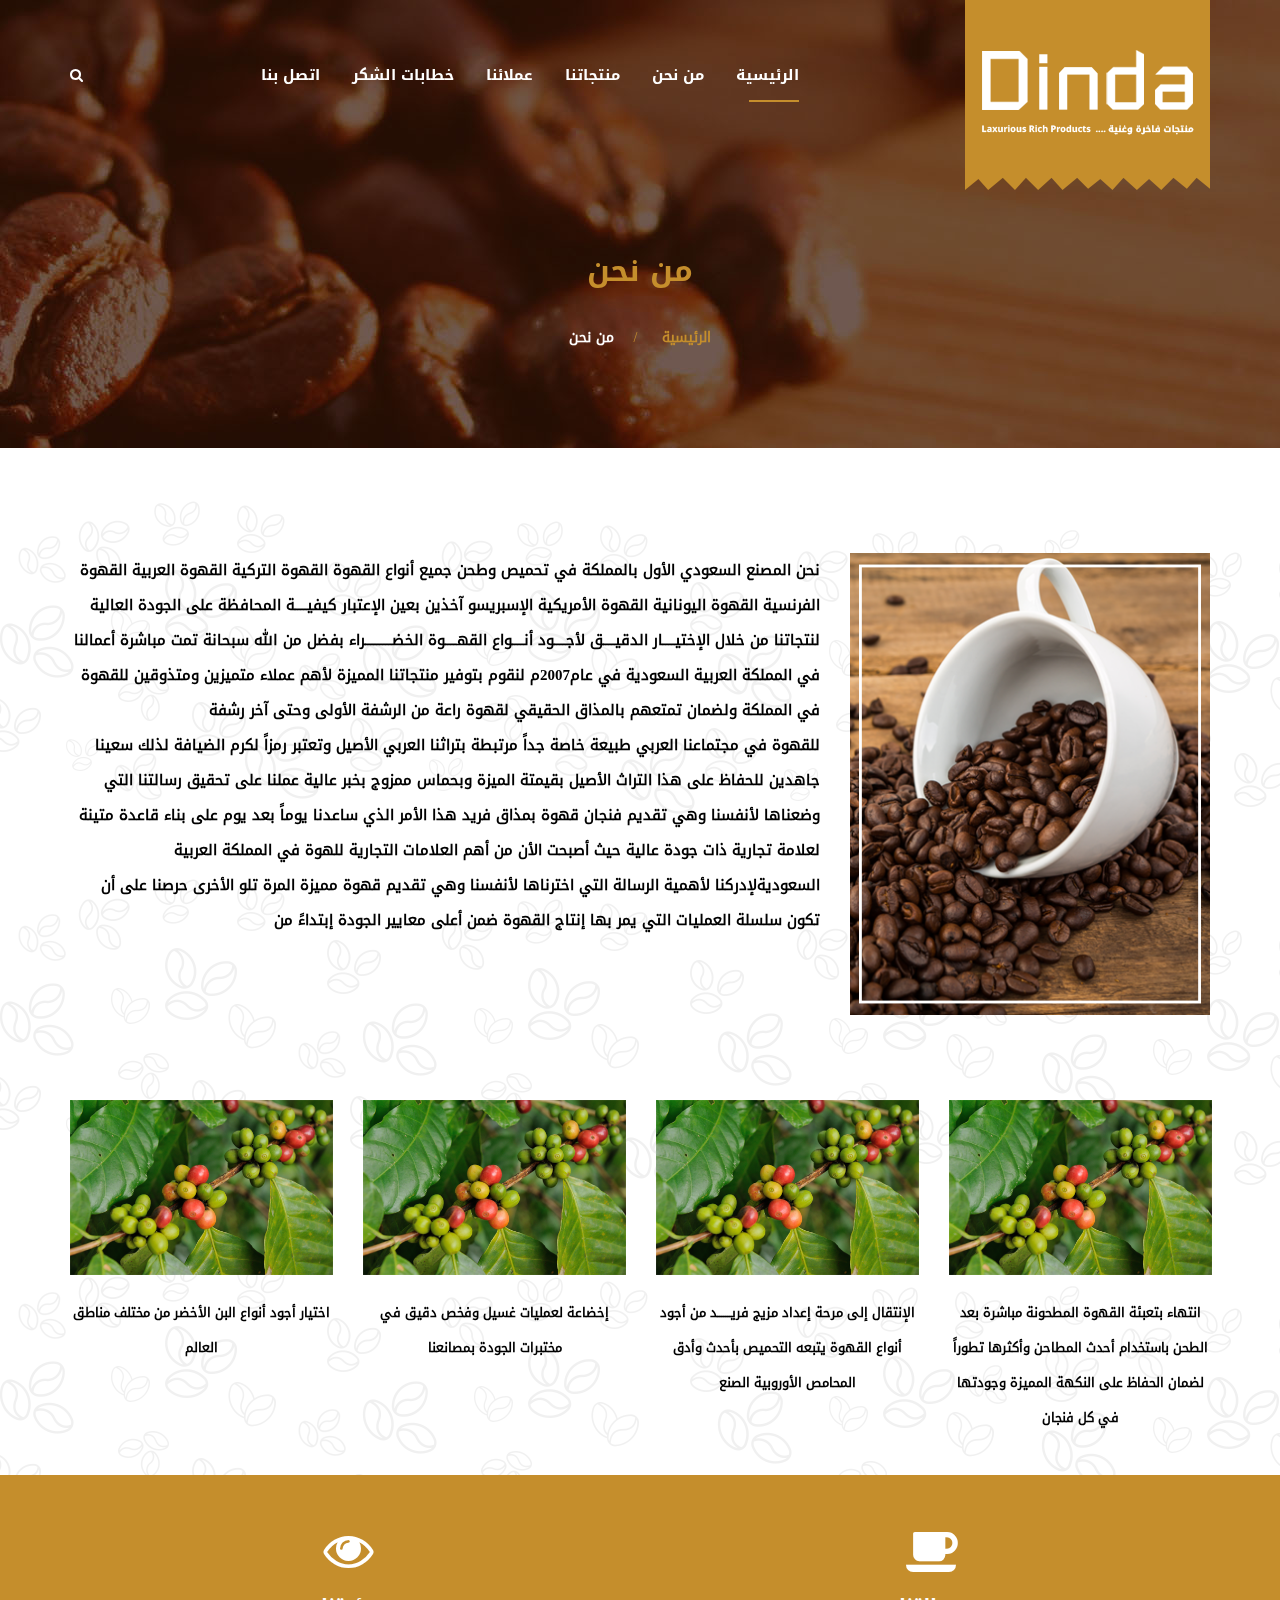
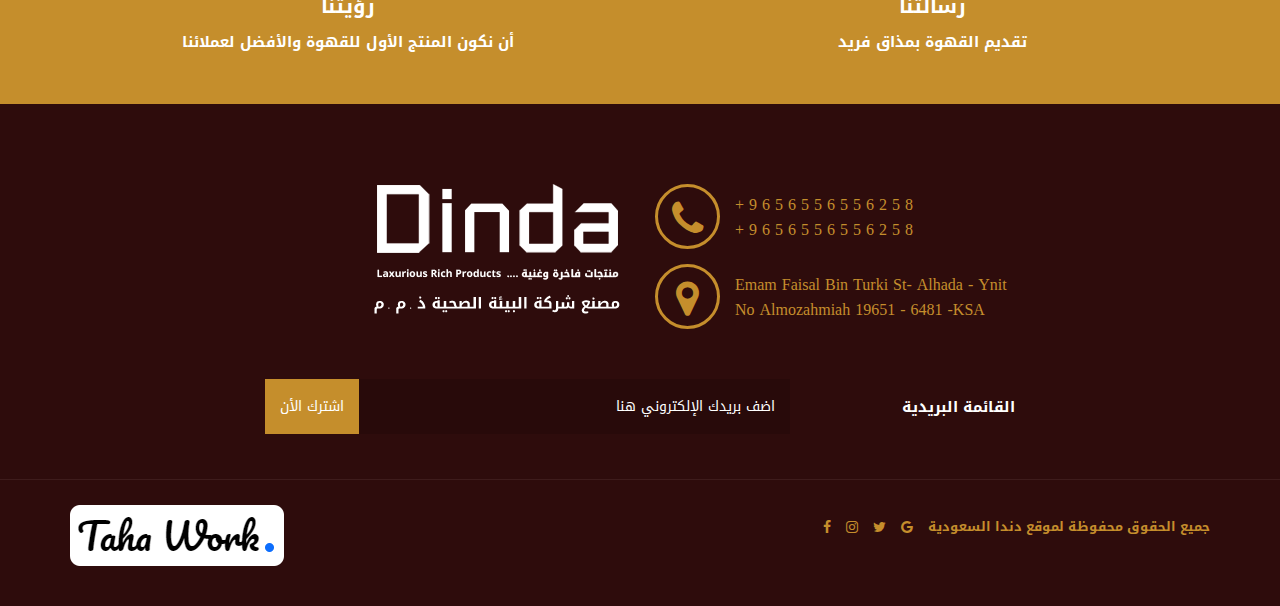
<file: AboutUs.html>
<!DOCTYPE html>
<html>
<head>
    
   <meta charset="UTF-8" />
    <!-- IE Compatibility Meta -->
   <meta http-equiv="X-UA-Compatible" content="IE=edge">
    <!-- First Mobile Meta  -->
   <meta name="viewport" content="width=device-width, initial-scale=1">
    
    <title></title>
    
    <link href="css/font.css" rel='stylesheet' type='text/css'>

    <link rel="stylesheet" href="css/bootstrap.css" />
    <link rel="stylesheet" href="css/bootstrap-rtl.css" />
    <link rel="stylesheet" href="css/font-awesome.min.css" />
    <link rel="stylesheet" href="css/jquery.bxslider.css" />
    <link rel="stylesheet" href="css/owl.carousel.css" />
    <link rel="stylesheet" href="css/jquery.mmenu.all.css" />
    <link rel="stylesheet" href="css/photoswipe.css" />
    <link rel="stylesheet" href="css/default-skin.css" />
    <link rel="stylesheet" href="css/style.css" />
    <link rel="stylesheet" href="css/responisve.css" />
        
          
   <!--[if lt IE 9]>
       <script src="js/html5shiv.min.js"></script>
       <script src="js/respond.min.js"></script>
   <![endif]-->
  
    
</head>
<body>

    
   <header class="header">
   	
   		<div class="container clearfix">
   			
   			<a href="#"class="logo"><img src="images/logo.png" /></a>
   			<ul class="navBar hidden-sm hidden-xs">
   				<li class="active"><a href="#">الرئيسية</a></li>
   				<li><a href="#">من نحن</a></li>
   				<li><a href="#">منتجاتنا</a></li>
   				<li><a href="#">عملائنا</a></li>
   				<li><a href="#">خطابات الشكر</a></li>
   				<li><a href="#">اتصل بنا</a></li>
   			</ul>
   			
            <a class="open-menu visable-xs visable-sm" href="#menu"><i class="fa fa-bars"></i></a>
    
            <nav id="menu">
                <ul>
	   				<li class="active"><a href="#">الرئيسية</a></li>
	   				<li><a href="#">من نحن</a></li>
	   				<li><a href="#">منتجاتنا</a></li>
	   				<li><a href="#">عملائنا</a></li>
	   				<li><a href="#">خطابات الشكر</a></li>
	   				<li><a href="#">اتصل بنا</a></li>
                </ul>
            </nav>
    
   			
   			<form class="searchHeader">
   				<i class="fa fa-search"></i>
   				<input type="text" placeholder="بحث" />
   			</form>
   			
   		</div>
   	
   </header>
   
 
        <div class="breadcrumbs">
            
            <img class="bg" src="images/imgSlider.jpg" />
            
            <h2>من نحن</h2>
            
            <ul class="list-unstyled">
                <li class="active"><a href="index.html">الرئيسية</a></li>
                <li><a href="#">من نحن</a></li>
            </ul>
            
        </div>
        
        <div class="AboutPage">
        	
        	<div class="container">
        		<div class="row">
        			<div class="col-md-4">
        				<div class="img">
        					<img src="images/aboutPageImg.png" />
        				</div>
        			</div>
        			<div class="col-md-8">
        				<div class="productContent">
        					<p>نحن المصنع السعودي الأول بالمملكة في تحميص وطحن جميع أنواع القهوة  القهوة التركية   القهوة العربية القهوة الفرنسية القهوة اليونانية القهوة الأمريكية   الإسبريسو  آخذين بعين الإعتبار  كيفيــــة المحافظة على الجودة العالية لنتجاتنا   من خلال الإختيــــار  الدقيــــق لأجــــود أنــــواع القهــــوة الخضـــــــــراء
								بفضل من الله سبحانة تمت مباشرة أعمالنا في    المملكة العربية السعودية في عام2007م لنقوم بتوفير منتجاتنا المميزة لأهم عملاء متميزين ومتذوقين للقهوة في المملكة ولضمان تمتعهم بالمذاق الحقيقي لقهوة راعة من الرشفة الأولى وحتى آخر رشفة 
								<br>
								للقهوة في مجتماعنا العربي طبيعة خاصة جداً  مرتبطة بتراثنا العربي الأصيل   وتعتبر رمزاً لكرم  الضيافة لذلك سعينا جاهدين للحفاظ على هذا التراث الأصيل بقيمتة الميزة وبحماس ممزوج بخبر عالية عملنا على تحقيق رسالتنا التي وضعناها لأنفسنا وهي تقديم فنجان قهوة بمذاق فريد هذا الأمر الذي 
								ساعدنا يوماً بعد يوم على بناء قاعدة متينة لعلامة تجارية ذات جودة عالية حيث أصبحت  الأن من  أهم العلامات التجارية للهوة في المملكة العربية السعوديةلإدركنا لأهمية الرسالة التي اخترناها لأنفسنا وهي تقديم قهوة مميزة المرة تلو الأخرى حرصنا على أن تكون سلسلة العمليات التي 
								يمر بها إنتاج القهوة ضمن أعلى معايير الجودة إبتداءً من 
							</p>
        				</div>
        			</div>
        		</div>
				<div class="row">
			
			        <div id="OwlAbout" class="moreDetails Owl wow flipInX">
			            
			            <div class="item">
							<div class="details">
								<img src="images/aboutImg2222.png" />
								<p>اختيار أجود أنواع البن الأخضر 
									من مختلف مناطق العالم</p>
							</div>
			            </div>
			            
			            <div class="item">
							<div class="details">
								<img src="images/aboutImg2222.png" />
								<p>إخضاعة لعمليات غسيل وفخص دقيق
									 في مختبرات الجودة بمصانعنا</p>
							</div>
			            </div>
			            
			            
			            <div class="item">
							<div class="details">
								<img src="images/aboutImg2222.png" />
								<p>الإنتقال إلى مرحة إعداد مزيج فريـــــــد 
									من أجود أنواع القهوة يتبعه التحميص 
									بأحدث وأدق المحامص الأوروبية الصنع</p>
							</div>
			            </div>
			            
			            
			            <div class="item">
							<div class="details">
								<img src="images/aboutImg2222.png" />
								<p>انتهاء بتعبئة القهوة المطحونة مباشرة بعد 
									الطحن باستخدام أحدث المطاحن وأكثرها 
									تطوراً لضمان الحفاظ على النكهة المميزة 
									وجودتها في كل فنجان </p>
							</div>
			            </div>
			            
			            
			            <div class="item">
							<div class="details">
								<img src="images/aboutImg2222.png" />
								<p>اختيار أجود أنواع البن الأخضر 
									من مختلف مناطق العالم</p>
							</div>
			            </div>
			            
			       
			        </div>
				
				</div>
        	
        	</div>

        </div>
       
       	<div class="ourMission">
       		<div class="container">
       			<div class="row">
       				<div class="col-md-6">
       					<div class="content">
       						<i class="fa fa-coffee"></i>
       						<h2>رسالتنا</h2>
       						<p>تقديم القهوة بمذاق فريد</p>
       					</div>
       				</div>
       				<div class="col-md-6">
       					<div class="content">
       						<i class="fa fa-eye"></i>
       						<h2>رؤيتنا</h2>
       						<p>أن نكون المنتج الأول للقهوة والأفضل لعملائنا</p>
       					</div>
       				</div>
       			</div>
       		</div>
       	</div>
 
		    	
    	<footer>
    		
    		<div class="container">
    			
    			<div class="row">
    				<div class="col-md-8 center-block">
    					
    					<div class="row">
    						<div class="col-md-6">
    							<ul class="contactFooter">
    								<li class="clearfix">
    									<i class="fa fa-phone"></i>
    									<p class="numbers">+9656556556258<br>+9656556556258</p>
    								</li>
    								<li class="clearfix">
    									<i class="fa fa-map-marker"></i>
    									<p>Emam Faisal Bin Turki St- Alhada - Ynit <br>  No Almozahmiah 19651 - 6481 -KSA</p>
    								</li>
    								
    							</ul>
    							
    						</div>
    						<div class="col-md-6">
    							<a href="#"><img src="images/logoFooter.png" /></a>
    						</div>
    					</div>
    				
    					<form class="FormFooter clearfix">
    						<h2>القائمة البريدية</h2>
    						<div class="formFloat">
    							<input type="text" placeholder="اضف بريدك الإلكتروني هنا" />
    							<button>اشترك الأن</button>
    						</div>
    					</form>
    				
    				</div>
    			</div>
    			
    		</div>
    		<div class="footerDown">
    			<div class="container clearfix">
    				
    				<p>جميع الحقوق محفوظة لموقع دندا السعودية</p>
    				<ul class="clearfix">
    					<li><a href="#" class="fa fa-facebook"></a></li>
    					<li><a href="#" class="fa fa-instagram"></a></li>
    					<li><a href="#" class="fa fa-twitter"></a></li>
    					<li><a href="#" class="fa fa-google"></a></li>
    				</ul>
    				
    				<a href="#" class="logoServer"><img src="images/logoTaha.png" /></a>
    				
    			</div>
    		</div>
    		
    	</footer>
    
    
    
    
    
    
    
    
     
     
     
     
    
    <script src="js/jquery-1.11.2.min.js"></script>
    <script src="js/bootstrap.min.js"></script>
    <script src="js/jquery.bxslider.min.js"></script>
    <script src="js/owl.carousel.js"></script>
    <script src="js/jquery.mmenu.min.all.js"></script>
    <script src="js/photoswipe.min.js"></script>
    <script src="js/photoswipe-ui-default.js"></script>
    <script src="js/custom.js"></script>
    
</body>

</html>
</file>
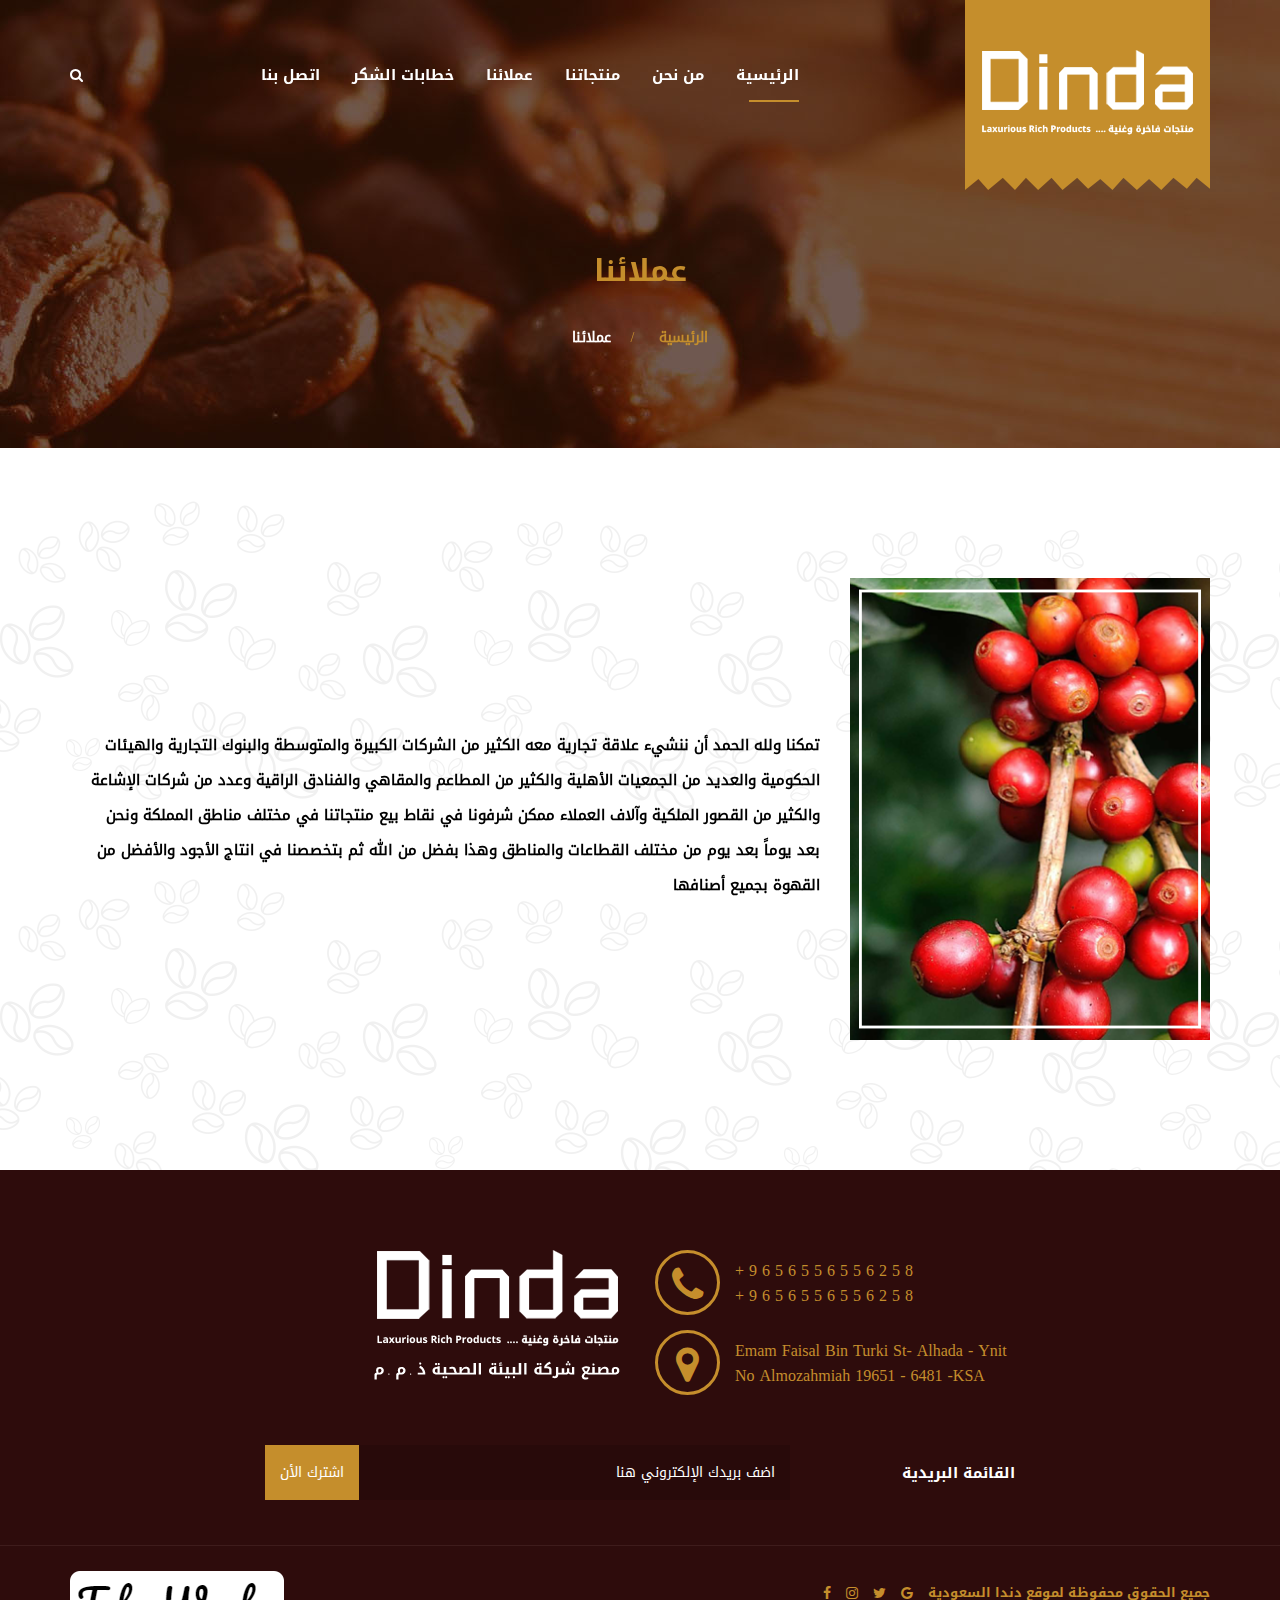
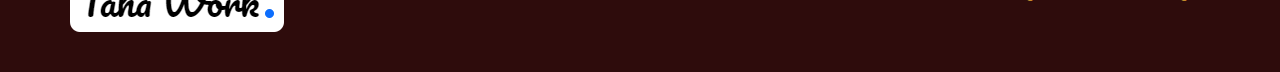
<file: clients.html>
<!DOCTYPE html>
<html>
<head>
    
   <meta charset="UTF-8" />
    <!-- IE Compatibility Meta -->
   <meta http-equiv="X-UA-Compatible" content="IE=edge">
    <!-- First Mobile Meta  -->
   <meta name="viewport" content="width=device-width, initial-scale=1">
    
    <title></title>
    
    <link href="css/font.css" rel='stylesheet' type='text/css'>

    <link rel="stylesheet" href="css/bootstrap.css" />
    <link rel="stylesheet" href="css/bootstrap-rtl.css" />
    <link rel="stylesheet" href="css/font-awesome.min.css" />
    <link rel="stylesheet" href="css/jquery.bxslider.css" />
    <link rel="stylesheet" href="css/owl.carousel.css" />
    <link rel="stylesheet" href="css/jquery.mmenu.all.css" />
    <link rel="stylesheet" href="css/photoswipe.css" />
    <link rel="stylesheet" href="css/default-skin.css" />
    <link rel="stylesheet" href="css/style.css" />
    <link rel="stylesheet" href="css/responisve.css" />
        
          
   <!--[if lt IE 9]>
       <script src="js/html5shiv.min.js"></script>
       <script src="js/respond.min.js"></script>
   <![endif]-->
  
    
</head>
<body>

    
   <header class="header">
   	
   		<div class="container clearfix">
   			
   			<a href="#"class="logo"><img src="images/logo.png" /></a>
   			<ul class="navBar hidden-sm hidden-xs">
   				<li class="active"><a href="#">الرئيسية</a></li>
   				<li><a href="#">من نحن</a></li>
   				<li><a href="#">منتجاتنا</a></li>
   				<li><a href="#">عملائنا</a></li>
   				<li><a href="#">خطابات الشكر</a></li>
   				<li><a href="#">اتصل بنا</a></li>
   			</ul>
   			
            <a class="open-menu visable-xs visable-sm" href="#menu"><i class="fa fa-bars"></i></a>
    
            <nav id="menu">
                <ul>
	   				<li class="active"><a href="#">الرئيسية</a></li>
	   				<li><a href="#">من نحن</a></li>
	   				<li><a href="#">منتجاتنا</a></li>
	   				<li><a href="#">عملائنا</a></li>
	   				<li><a href="#">خطابات الشكر</a></li>
	   				<li><a href="#">اتصل بنا</a></li>
                </ul>
            </nav>
    
   			
   			<form class="searchHeader">
   				<i class="fa fa-search"></i>
   				<input type="text" placeholder="بحث" />
   			</form>
   			
   		</div>
   	
   </header>
   
 
        <div class="breadcrumbs">
            
            <img class="bg" src="images/imgSlider.jpg" />
            
            <h2>عملائنا</h2>
            
            <ul class="list-unstyled">
                <li class="active"><a href="index.html">الرئيسية</a></li>
                <li><a href="#">عملائنا</a></li>
            </ul>
            
        </div>
        
        <div class="Clients">
        	
        	<div class="container">
        		<div class="row">
        			<div class="col-md-4">
        				<div class="img">
        					<img src="images/clientsImg.png" />
        				</div>
        			</div>
        			<div class="col-md-8">
        				<div class="productContent">
        					<p>تمكنا ولله الحمد أن ننشيء علاقة تجارية معه الكثير من الشركات الكبيرة والمتوسطة والبنوك  التجارية 
								والهيئات الحكومية والعديد من الجمعيات الأهلية والكثير من المطاعم    والمقاهي  والفنادق    الراقية 
								وعدد من شركات الإشاعة والكثير من القصور الملكية وآلاف العملاء ممكن شرفونا في نقاط بيع منتجاتنا في مختلف مناطق المملكة ونحن
								<br>
								بعد يوماً بعد يوم من مختلف القطاعات والمناطق وهذا بفضل من الله ثم بتخصصنا في انتاج الأجود والأفضل من القهوة بجميع أصنافها

							</p>
        				</div>
        			</div>
        		</div>
        	</div>
        	
        </div>
        
        

		    	
    	<footer>
    		
    		<div class="container">
    			
    			<div class="row">
    				<div class="col-md-8 center-block">
    					
    					<div class="row">
    						<div class="col-md-6">
    							<ul class="contactFooter">
    								<li class="clearfix">
    									<i class="fa fa-phone"></i>
    									<p class="numbers">+9656556556258<br>+9656556556258</p>
    								</li>
    								<li class="clearfix">
    									<i class="fa fa-map-marker"></i>
    									<p>Emam Faisal Bin Turki St- Alhada - Ynit <br>  No Almozahmiah 19651 - 6481 -KSA</p>
    								</li>
    								
    							</ul>
    							
    						</div>
    						<div class="col-md-6">
    							<a href="#"><img src="images/logoFooter.png" /></a>
    						</div>
    					</div>
    				
    					<form class="FormFooter clearfix">
    						<h2>القائمة البريدية</h2>
    						<div class="formFloat">
    							<input type="text" placeholder="اضف بريدك الإلكتروني هنا" />
    							<button>اشترك الأن</button>
    						</div>
    					</form>
    				
    				</div>
    			</div>
    			
    		</div>
    		<div class="footerDown">
    			<div class="container clearfix">
    				
    				<p>جميع الحقوق محفوظة لموقع دندا السعودية</p>
    				<ul class="clearfix">
    					<li><a href="#" class="fa fa-facebook"></a></li>
    					<li><a href="#" class="fa fa-instagram"></a></li>
    					<li><a href="#" class="fa fa-twitter"></a></li>
    					<li><a href="#" class="fa fa-google"></a></li>
    				</ul>
    				
    				<a href="#" class="logoServer"><img src="images/logoTaha.png" /></a>
    				
    			</div>
    		</div>
    		
    	</footer>
    
    
    
    
    
    
    
    
     
     
     
     
    
    <script src="js/jquery-1.11.2.min.js"></script>
    <script src="js/bootstrap.min.js"></script>
    <script src="js/jquery.bxslider.min.js"></script>
    <script src="js/owl.carousel.js"></script>
    <script src="js/jquery.mmenu.min.all.js"></script>
    <script src="js/photoswipe.min.js"></script>
    <script src="js/photoswipe-ui-default.js"></script>
    <script src="js/custom.js"></script>
    
</body>

</html>
</file>
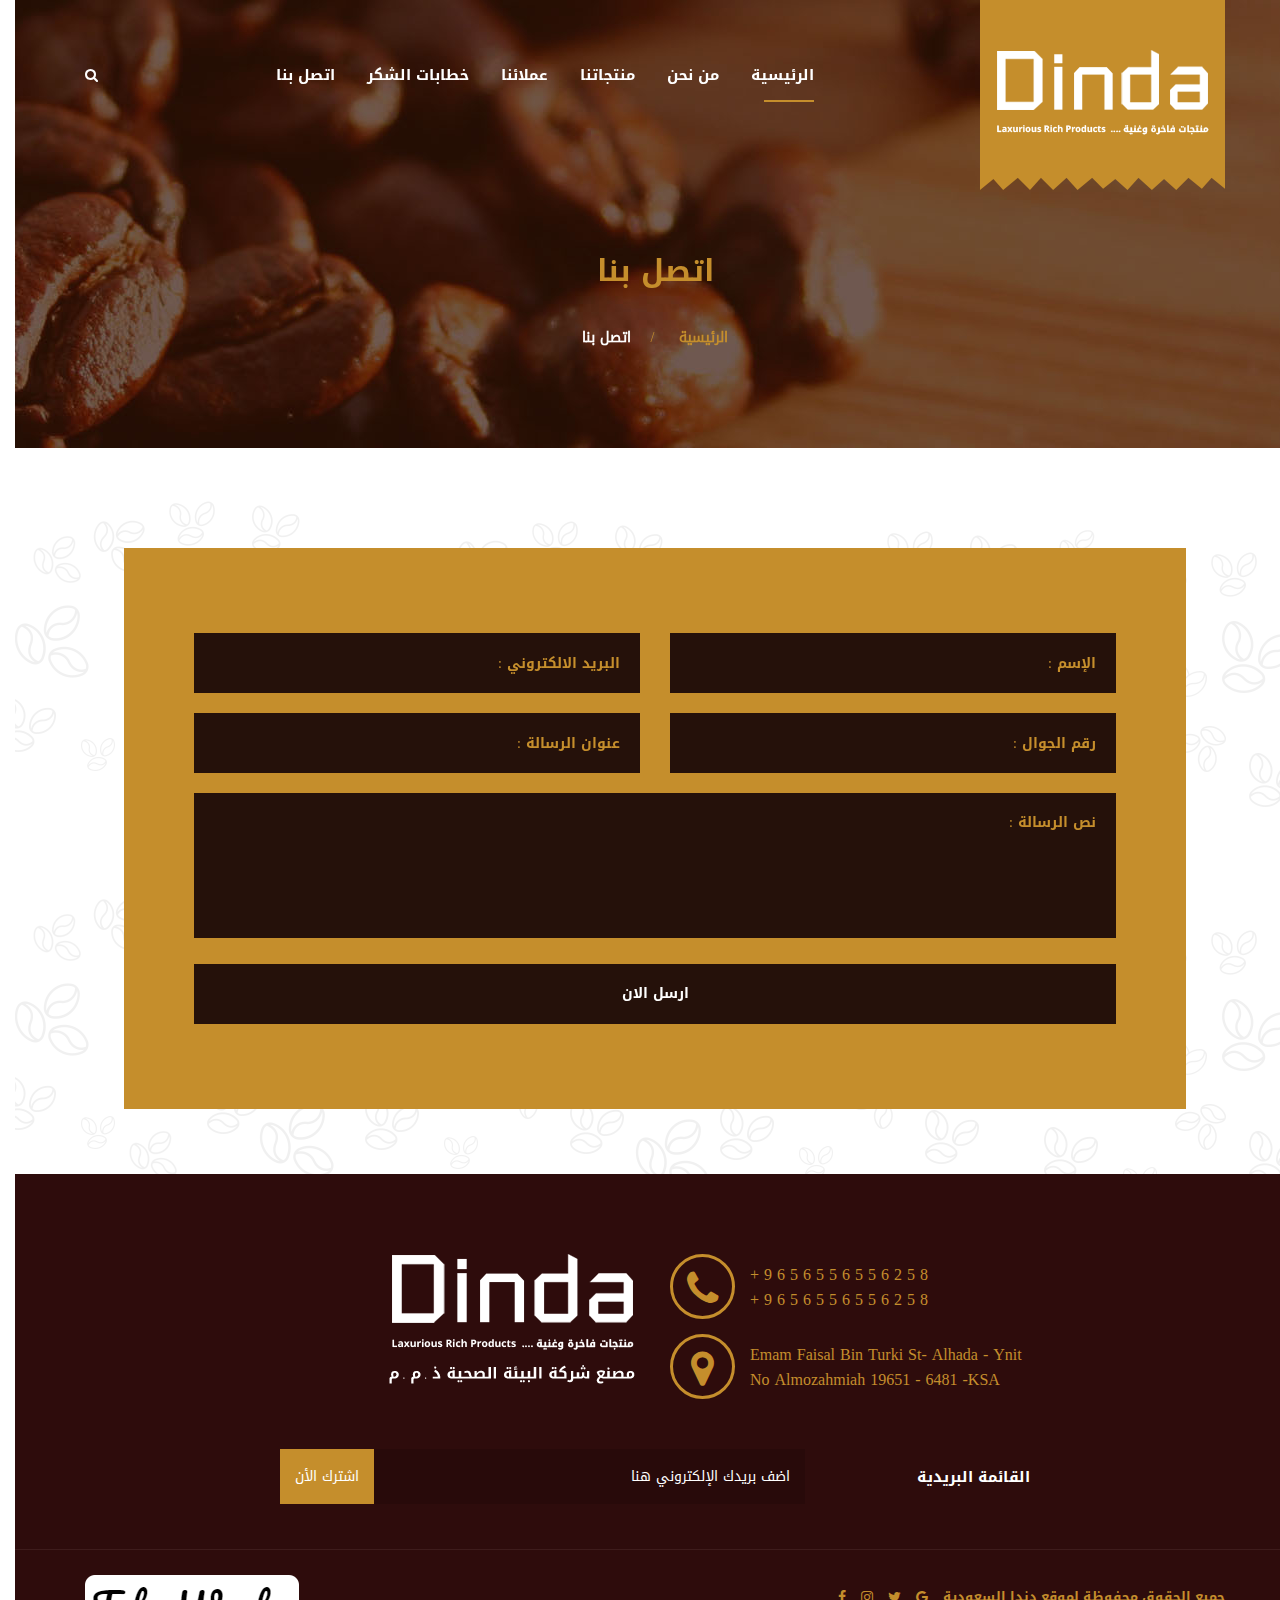
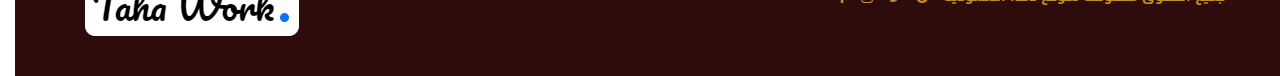
<file: contactUs.html>
<!DOCTYPE html>
<html>
<head>
    
   <meta charset="UTF-8" />
    <!-- IE Compatibility Meta -->
   <meta http-equiv="X-UA-Compatible" content="IE=edge">
    <!-- First Mobile Meta  -->
   <meta name="viewport" content="width=device-width, initial-scale=1">
    
    <title></title>
    
    <link href="css/font.css" rel='stylesheet' type='text/css'>

    <link rel="stylesheet" href="css/bootstrap.css" />
    <link rel="stylesheet" href="css/bootstrap-rtl.css" />
    <link rel="stylesheet" href="css/font-awesome.min.css" />
    <link rel="stylesheet" href="css/jquery.bxslider.css" />
    <link rel="stylesheet" href="css/owl.carousel.css" />
    <link rel="stylesheet" href="css/jquery.mmenu.all.css" />
    <link rel="stylesheet" href="css/photoswipe.css" />
    <link rel="stylesheet" href="css/default-skin.css" />
    <link rel="stylesheet" href="css/style.css" />
    <link rel="stylesheet" href="css/responisve.css" />
        
          
   <!--[if lt IE 9]>
       <script src="js/html5shiv.min.js"></script>
       <script src="js/respond.min.js"></script>
   <![endif]-->
  
    
</head>
<body>

    
   <header class="header">
   	
   		<div class="container clearfix">
   			
   			<a href="#"class="logo"><img src="images/logo.png" /></a>
   			<ul class="navBar hidden-sm hidden-xs">
   				<li class="active"><a href="#">الرئيسية</a></li>
   				<li><a href="#">من نحن</a></li>
   				<li><a href="#">منتجاتنا</a></li>
   				<li><a href="#">عملائنا</a></li>
   				<li><a href="#">خطابات الشكر</a></li>
   				<li><a href="#">اتصل بنا</a></li>
   			</ul>
   			
            <a class="open-menu visable-xs visable-sm" href="#menu"><i class="fa fa-bars"></i></a>
    
            <nav id="menu">
                <ul>
	   				<li class="active"><a href="#">الرئيسية</a></li>
	   				<li><a href="#">من نحن</a></li>
	   				<li><a href="#">منتجاتنا</a></li>
	   				<li><a href="#">عملائنا</a></li>
	   				<li><a href="#">خطابات الشكر</a></li>
	   				<li><a href="#">اتصل بنا</a></li>
                </ul>
            </nav>
    
   			
   			<form class="searchHeader">
   				<i class="fa fa-search"></i>
   				<input type="text" placeholder="بحث" />
   			</form>
   			
   		</div>
   	
   </header>
   
 
        <div class="breadcrumbs">
            
            <img class="bg" src="images/imgSlider.jpg" />
            
            <h2>اتصل بنا</h2>
            
            <ul class="list-unstyled">
                <li class="active"><a href="index.html">الرئيسية</a></li>
                <li><a>اتصل بنا</a></li>
            </ul>
            
        </div>
        
        <form class="contactUs">
        	
        	<div class="Container">
        		
        		<div class="row">
        			
        			<div class="col-md-10 center-block">
        				
        				<div class="formStyle">
        					
        					<div class="row">
        						<div class="col-md-6">
        							<input type="text" placeholder="الإسم :" />
        						</div>
        						<div class="col-md-6">
        							<input type="text" placeholder="البريد الالكتروني :" />
        						</div>
        						<div class="col-md-6">
        							<input type="text" placeholder="رقم الجوال :" />
        						</div>
        						<div class="col-md-6">
        							<input type="text" placeholder="عنوان الرسالة :" />
        						</div>
        					</div>
        					<textarea placeholder="نص الرسالة :"></textarea>
        					<button>ارسل الان</button>
        				</div>
        				
        			</div>
        			
        		</div>
        		
        	</div>
        	
        </form>
        
        
        
        
        
        
        
        
        
        
        
        

		    	
    	<footer>
    		
    		<div class="container">
    			
    			<div class="row">
    				<div class="col-md-8 center-block">
    					
    					<div class="row">
    						<div class="col-md-6">
    							<ul class="contactFooter">
    								<li class="clearfix">
    									<i class="fa fa-phone"></i>
    									<p class="numbers">+9656556556258<br>+9656556556258</p>
    								</li>
    								<li class="clearfix">
    									<i class="fa fa-map-marker"></i>
    									<p>Emam Faisal Bin Turki St- Alhada - Ynit <br>  No Almozahmiah 19651 - 6481 -KSA</p>
    								</li>
    								
    							</ul>
    							
    						</div>
    						<div class="col-md-6">
    							<a href="#"><img src="images/logoFooter.png" /></a>
    						</div>
    					</div>
    				
    					<form class="FormFooter clearfix">
    						<h2>القائمة البريدية</h2>
    						<div class="formFloat">
    							<input type="text" placeholder="اضف بريدك الإلكتروني هنا" />
    							<button>اشترك الأن</button>
    						</div>
    					</form>
    				
    				</div>
    			</div>
    			
    		</div>
    		<div class="footerDown">
    			<div class="container clearfix">
    				
    				<p>جميع الحقوق محفوظة لموقع دندا السعودية</p>
    				<ul class="clearfix">
    					<li><a href="#" class="fa fa-facebook"></a></li>
    					<li><a href="#" class="fa fa-instagram"></a></li>
    					<li><a href="#" class="fa fa-twitter"></a></li>
    					<li><a href="#" class="fa fa-google"></a></li>
    				</ul>
    				
    				<a href="#" class="logoServer"><img src="images/logoTaha.png" /></a>
    				
    			</div>
    		</div>
    		
    	</footer>
    
    
    
    
    
    
    
    
     
     
     
     
    
    <script src="js/jquery-1.11.2.min.js"></script>
    <script src="js/bootstrap.min.js"></script>
    <script src="js/jquery.bxslider.min.js"></script>
    <script src="js/owl.carousel.js"></script>
    <script src="js/jquery.mmenu.min.all.js"></script>
    <script src="js/photoswipe.min.js"></script>
    <script src="js/photoswipe-ui-default.js"></script>
    <script src="js/custom.js"></script>
    
</body>

</html>
</file>
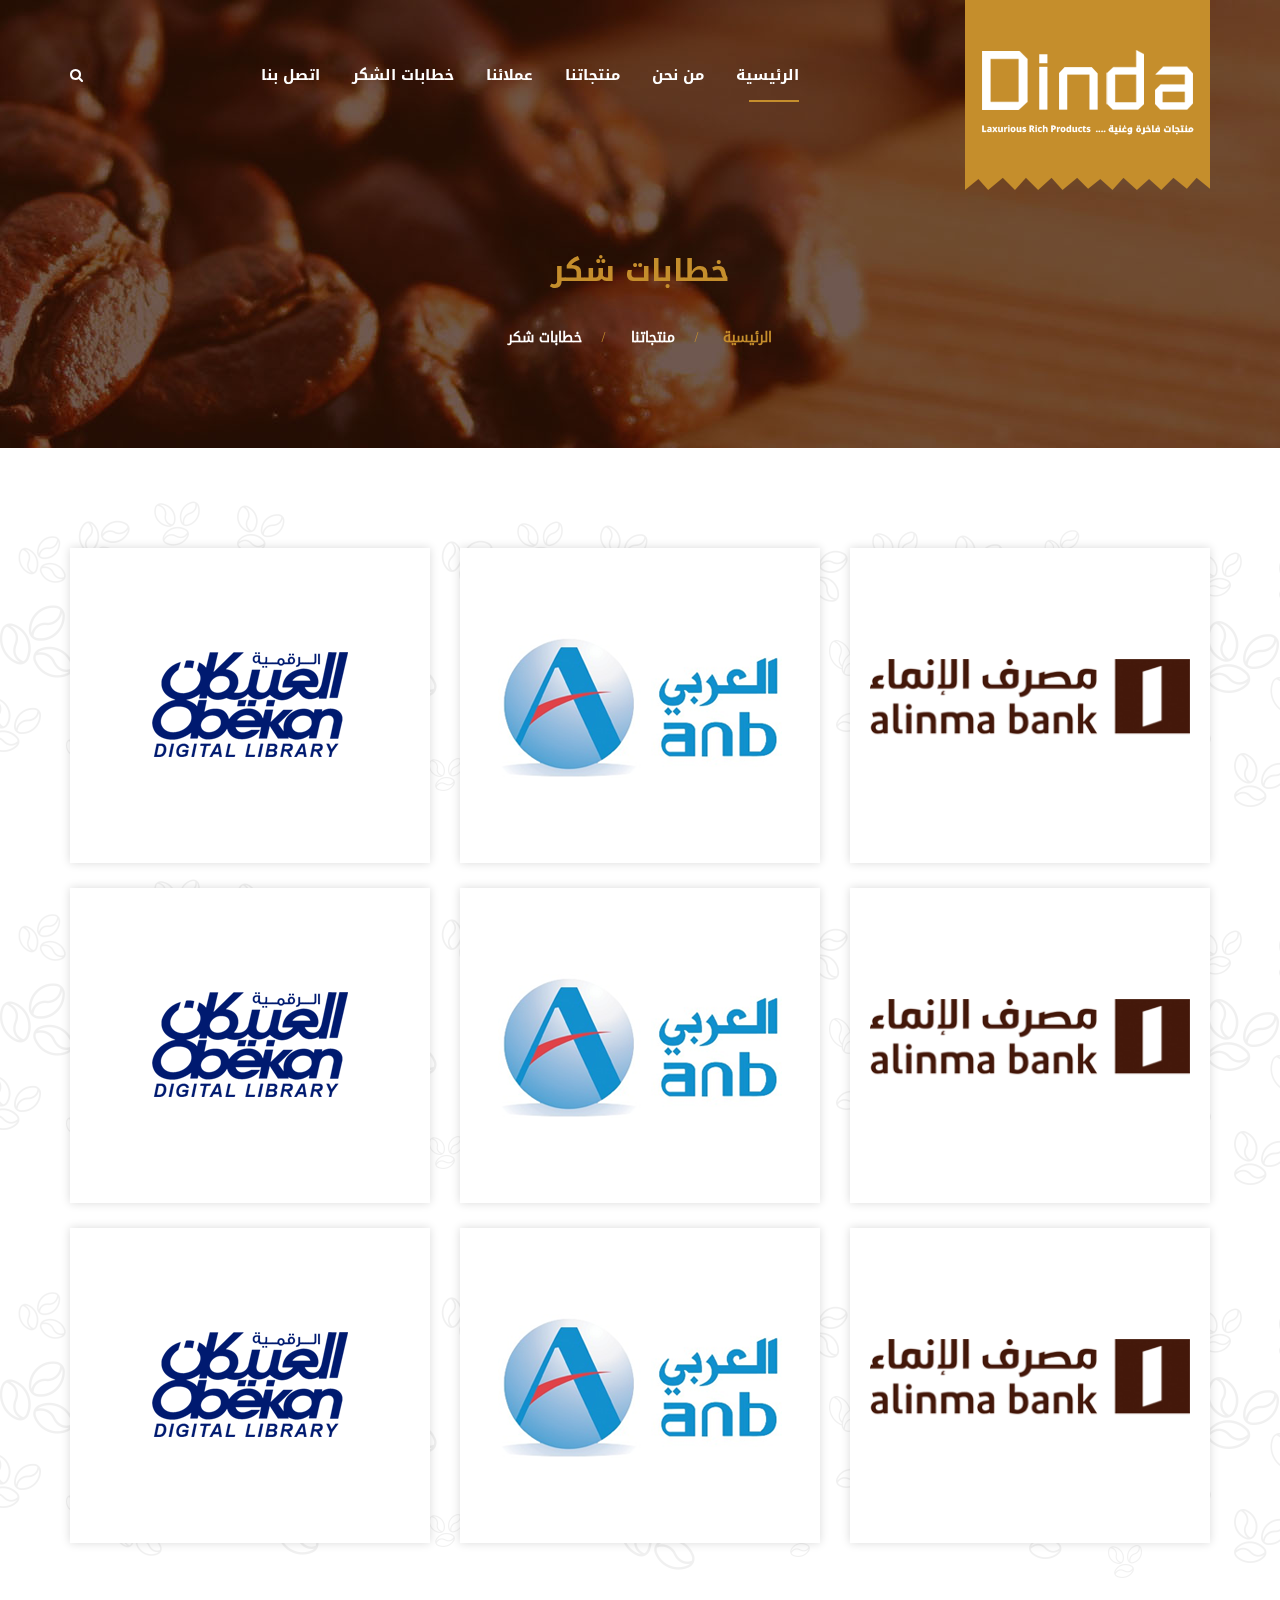
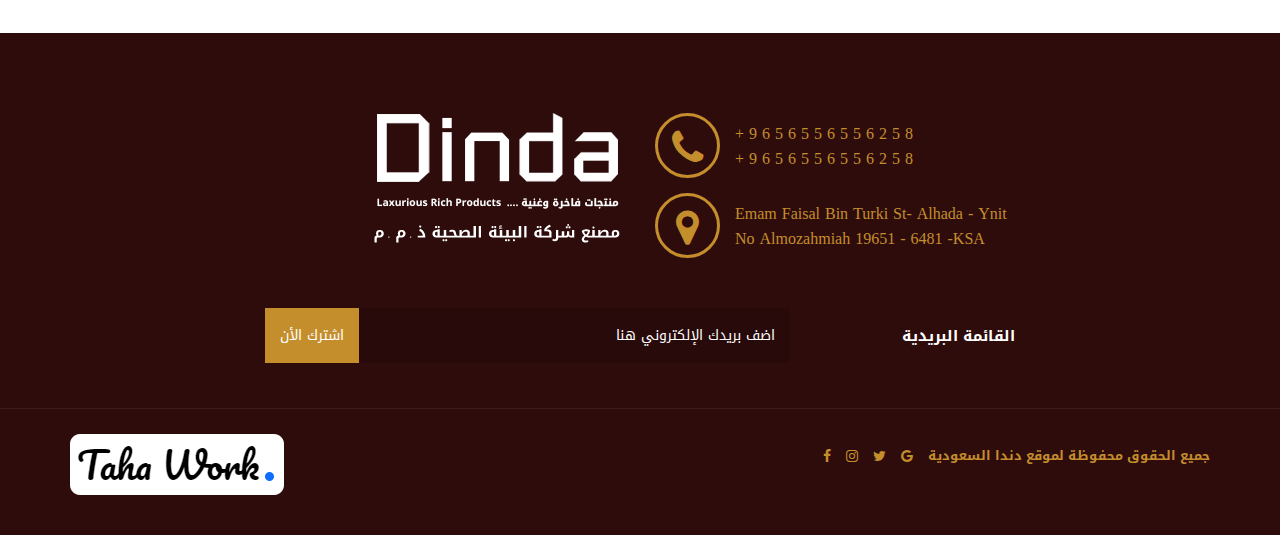
<file: Letter.html>
<!DOCTYPE html>
<html>
<head>
    
   <meta charset="UTF-8" />
    <!-- IE Compatibility Meta -->
   <meta http-equiv="X-UA-Compatible" content="IE=edge">
    <!-- First Mobile Meta  -->
   <meta name="viewport" content="width=device-width, initial-scale=1">
    
    <title></title>
    
    <link href="css/font.css" rel='stylesheet' type='text/css'>

    <link rel="stylesheet" href="css/bootstrap.css" />
    <link rel="stylesheet" href="css/bootstrap-rtl.css" />
    <link rel="stylesheet" href="css/font-awesome.min.css" />
    <link rel="stylesheet" href="css/jquery.bxslider.css" />
    <link rel="stylesheet" href="css/owl.carousel.css" />
    <link rel="stylesheet" href="css/jquery.mmenu.all.css" />
    <link rel="stylesheet" href="css/photoswipe.css" />
    <link rel="stylesheet" href="css/default-skin.css" />
    <link rel="stylesheet" href="css/style.css" />
    <link rel="stylesheet" href="css/responisve.css" />
        
          
   <!--[if lt IE 9]>
       <script src="js/html5shiv.min.js"></script>
       <script src="js/respond.min.js"></script>
   <![endif]-->
  
    
</head>
<body>

    
   <header class="header">
   	
   		<div class="container clearfix">
   			
   			<a href="#"class="logo"><img src="images/logo.png" /></a>
   			<ul class="navBar hidden-sm hidden-xs">
   				<li class="active"><a href="#">الرئيسية</a></li>
   				<li><a href="#">من نحن</a></li>
   				<li><a href="#">منتجاتنا</a></li>
   				<li><a href="#">عملائنا</a></li>
   				<li><a href="#">خطابات الشكر</a></li>
   				<li><a href="#">اتصل بنا</a></li>
   			</ul>
   			
            <a class="open-menu visable-xs visable-sm" href="#menu"><i class="fa fa-bars"></i></a>
    
            <nav id="menu">
                <ul>
	   				<li class="active"><a href="#">الرئيسية</a></li>
	   				<li><a href="#">من نحن</a></li>
	   				<li><a href="#">منتجاتنا</a></li>
	   				<li><a href="#">عملائنا</a></li>
	   				<li><a href="#">خطابات الشكر</a></li>
	   				<li><a href="#">اتصل بنا</a></li>
                </ul>
            </nav>
    
   			
   			<form class="searchHeader">
   				<i class="fa fa-search"></i>
   				<input type="text" placeholder="بحث" />
   			</form>
   			
   		</div>
   	
   </header>
   
 
        <div class="breadcrumbs">
        
        <img class="bg" src="images/imgSlider.jpg" />
        
        <h2>خطابات شكر</h2>
        
        <ul class="list-unstyled">
            <li class="active"><a href="index.html">الرئيسية</a></li>
            <li><a href="#">منتجاتنا</a></li>
            <li><a>خطابات شكر</a></li>
        </ul>
        
    </div>

		
		<div class="letterPage">
			<div class="container">
				<div class="row">
					<div class="col-md-4">
		           		<div class="my-gallery">
	                        <figure class="item">
	                            <a href="images/LetterImg.png" itemprop="contentUrl" data-size="835x980">
	                                <img src="images/litterImg1.png" itemprop="thumbnail" alt="Image description" />
	                            </a>
	                        </figure>
		           		</div>
					</div>
					<div class="col-md-4">
		           		<div class="my-gallery">
	                        <figure class="item">
	                            <a href="images/LetterImg.png" itemprop="contentUrl" data-size="835x980">
	                                <img src="images/litterImg2.png" itemprop="thumbnail" alt="Image description" />
	                            </a>
	                        </figure>
		           		</div>
					</div>
					<div class="col-md-4">
		           		<div class="my-gallery">
	                        <figure class="item">
	                            <a href="images/LetterImg.png" itemprop="contentUrl" data-size="835x980">
	                                <img src="images/litterImg3.png" itemprop="thumbnail" alt="Image description" />
	                            </a>
	                        </figure>
		           		</div>
					</div>
					<div class="col-md-4">
		           		<div class="my-gallery">
	                        <figure class="item">
	                            <a href="images/LetterImg.png" itemprop="contentUrl" data-size="835x980">
	                                <img src="images/litterImg1.png" itemprop="thumbnail" alt="Image description" />
	                            </a>
	                        </figure>
		           		</div>
					</div>
					<div class="col-md-4">
		           		<div class="my-gallery">
	                        <figure class="item">
	                            <a href="images/LetterImg.png" itemprop="contentUrl" data-size="835x980">
	                                <img src="images/litterImg2.png" itemprop="thumbnail" alt="Image description" />
	                            </a>
	                        </figure>
		           		</div>
					</div>
					<div class="col-md-4">
		           		<div class="my-gallery">
	                        <figure class="item">
	                            <a href="images/LetterImg.png" itemprop="contentUrl" data-size="835x980">
	                                <img src="images/litterImg3.png" itemprop="thumbnail" alt="Image description" />
	                            </a>
	                        </figure>
		           		</div>
					</div>
					<div class="col-md-4">
		           		<div class="my-gallery">
	                        <figure class="item">
	                            <a href="images/LetterImg.png" itemprop="contentUrl" data-size="835x980">
	                                <img src="images/litterImg1.png" itemprop="thumbnail" alt="Image description" />
	                            </a>
	                        </figure>
		           		</div>
					</div>
					<div class="col-md-4">
		           		<div class="my-gallery">
	                        <figure class="item">
	                            <a href="images/LetterImg.png" itemprop="contentUrl" data-size="835x980">
	                                <img src="images/litterImg2.png" itemprop="thumbnail" alt="Image description" />
	                            </a>
	                        </figure>
		           		</div>
					</div>
					<div class="col-md-4">
		           		<div class="my-gallery">
	                        <figure class="item">
	                            <a href="images/LetterImg.png" itemprop="contentUrl" data-size="835x980">
	                                <img src="images/litterImg3.png" itemprop="thumbnail" alt="Image description" />
	                            </a>
	                        </figure>
		           		</div>
					</div>
					
					
				</div>
			</div>
		</div>
		


		    	
    	<footer>
    		
    		<div class="container">
    			
    			<div class="row">
    				<div class="col-md-8 center-block">
    					
    					<div class="row">
    						<div class="col-md-6">
    							<ul class="contactFooter">
    								<li class="clearfix">
    									<i class="fa fa-phone"></i>
    									<p class="numbers">+9656556556258<br>+9656556556258</p>
    								</li>
    								<li class="clearfix">
    									<i class="fa fa-map-marker"></i>
    									<p>Emam Faisal Bin Turki St- Alhada - Ynit <br>  No Almozahmiah 19651 - 6481 -KSA</p>
    								</li>
    								
    							</ul>
    							
    						</div>
    						<div class="col-md-6">
    							<a href="#"><img src="images/logoFooter.png" /></a>
    						</div>
    					</div>
    				
    					<form class="FormFooter clearfix">
    						<h2>القائمة البريدية</h2>
    						<div class="formFloat">
    							<input type="text" placeholder="اضف بريدك الإلكتروني هنا" />
    							<button>اشترك الأن</button>
    						</div>
    					</form>
    				
    				</div>
    			</div>
    			
    		</div>
    		<div class="footerDown">
    			<div class="container clearfix">
    				
    				<p>جميع الحقوق محفوظة لموقع دندا السعودية</p>
    				<ul class="clearfix">
    					<li><a href="#" class="fa fa-facebook"></a></li>
    					<li><a href="#" class="fa fa-instagram"></a></li>
    					<li><a href="#" class="fa fa-twitter"></a></li>
    					<li><a href="#" class="fa fa-google"></a></li>
    				</ul>
    				
    				<a href="#" class="logoServer"><img src="images/logoTaha.png" /></a>
    				
    			</div>
    		</div>
    		
    	</footer>
    
    
    
    
    
    
    
    
     
            <!-- Root element of PhotoSwipe. Must have class pswp. -->
    <div class="pswp" tabindex="-1" role="dialog" aria-hidden="true">
            
                <!-- Background of PhotoSwipe. 
                     It's a separate element, as animating opacity is faster than rgba(). -->
                <div class="pswp__bg"></div>
            
                <!-- Slides wrapper with overflow:hidden. -->
                <div class="pswp__scroll-wrap">
            
                    <!-- Container that holds slides. PhotoSwipe keeps only 3 slides in DOM to save memory. -->
                    <!-- don't modify these 3 pswp__item elements, data is added later on. -->
                    <div class="pswp__container">
                        <div class="pswp__item"></div>
                        <div class="pswp__item"></div>
                        <div class="pswp__item"></div>
                    </div>
            
                    <!-- Default (PhotoSwipeUI_Default) interface on top of sliding area. Can be changed. -->
                    <div class="pswp__ui pswp__ui--hidden">
            
                        <div class="pswp__top-bar">
            
                            <!--  Controls are self-explanatory. Order can be changed. -->
            
                            <div class="pswp__counter"></div>
            
                            <button class="pswp__button pswp__button--close" title="Close (Esc)"></button>
            
                            <button class="pswp__button pswp__button--share" title="Share"></button>
            
                            <button class="pswp__button pswp__button--fs" title="Toggle fullscreen"></button>
            
                            <button class="pswp__button pswp__button--zoom" title="Zoom in/out"></button>
            
                            <!-- Preloader demo http://codepen.io/dimsemenov/pen/yyBWoR -->
                            <!-- element will get class pswp__preloader--active when preloader is running -->
                            <div class="pswp__preloader">
                                <div class="pswp__preloader__icn">
                                  <div class="pswp__preloader__cut">
                                    <div class="pswp__preloader__donut"></div>
                                  </div>
                                </div>
                            </div>
                        </div>
            
                        <div class="pswp__share-modal pswp__share-modal--hidden pswp__single-tap">
                            <div class="pswp__share-tooltip"></div> 
                        </div>
            
                        <button class="pswp__button pswp__button--arrow--left" title="Previous (arrow left)">
                        </button>
            
                        <button class="pswp__button pswp__button--arrow--right" title="Next (arrow right)">
                        </button>
            
                        <div class="pswp__caption">
                            <div class="pswp__caption__center"></div>
                        </div>
            
                      </div>
            
                    </div>
            
            </div>
                  
   
     
     
    
    <script src="js/jquery-1.11.2.min.js"></script>
    <script src="js/bootstrap.min.js"></script>
    <script src="js/jquery.bxslider.min.js"></script>
    <script src="js/owl.carousel.js"></script>
    <script src="js/jquery.mmenu.min.all.js"></script>
    <script src="js/photoswipe.min.js"></script>
    <script src="js/photoswipe-ui-default.js"></script>
    <script src="js/custom.js"></script>
    
</body>

</html>
</file>
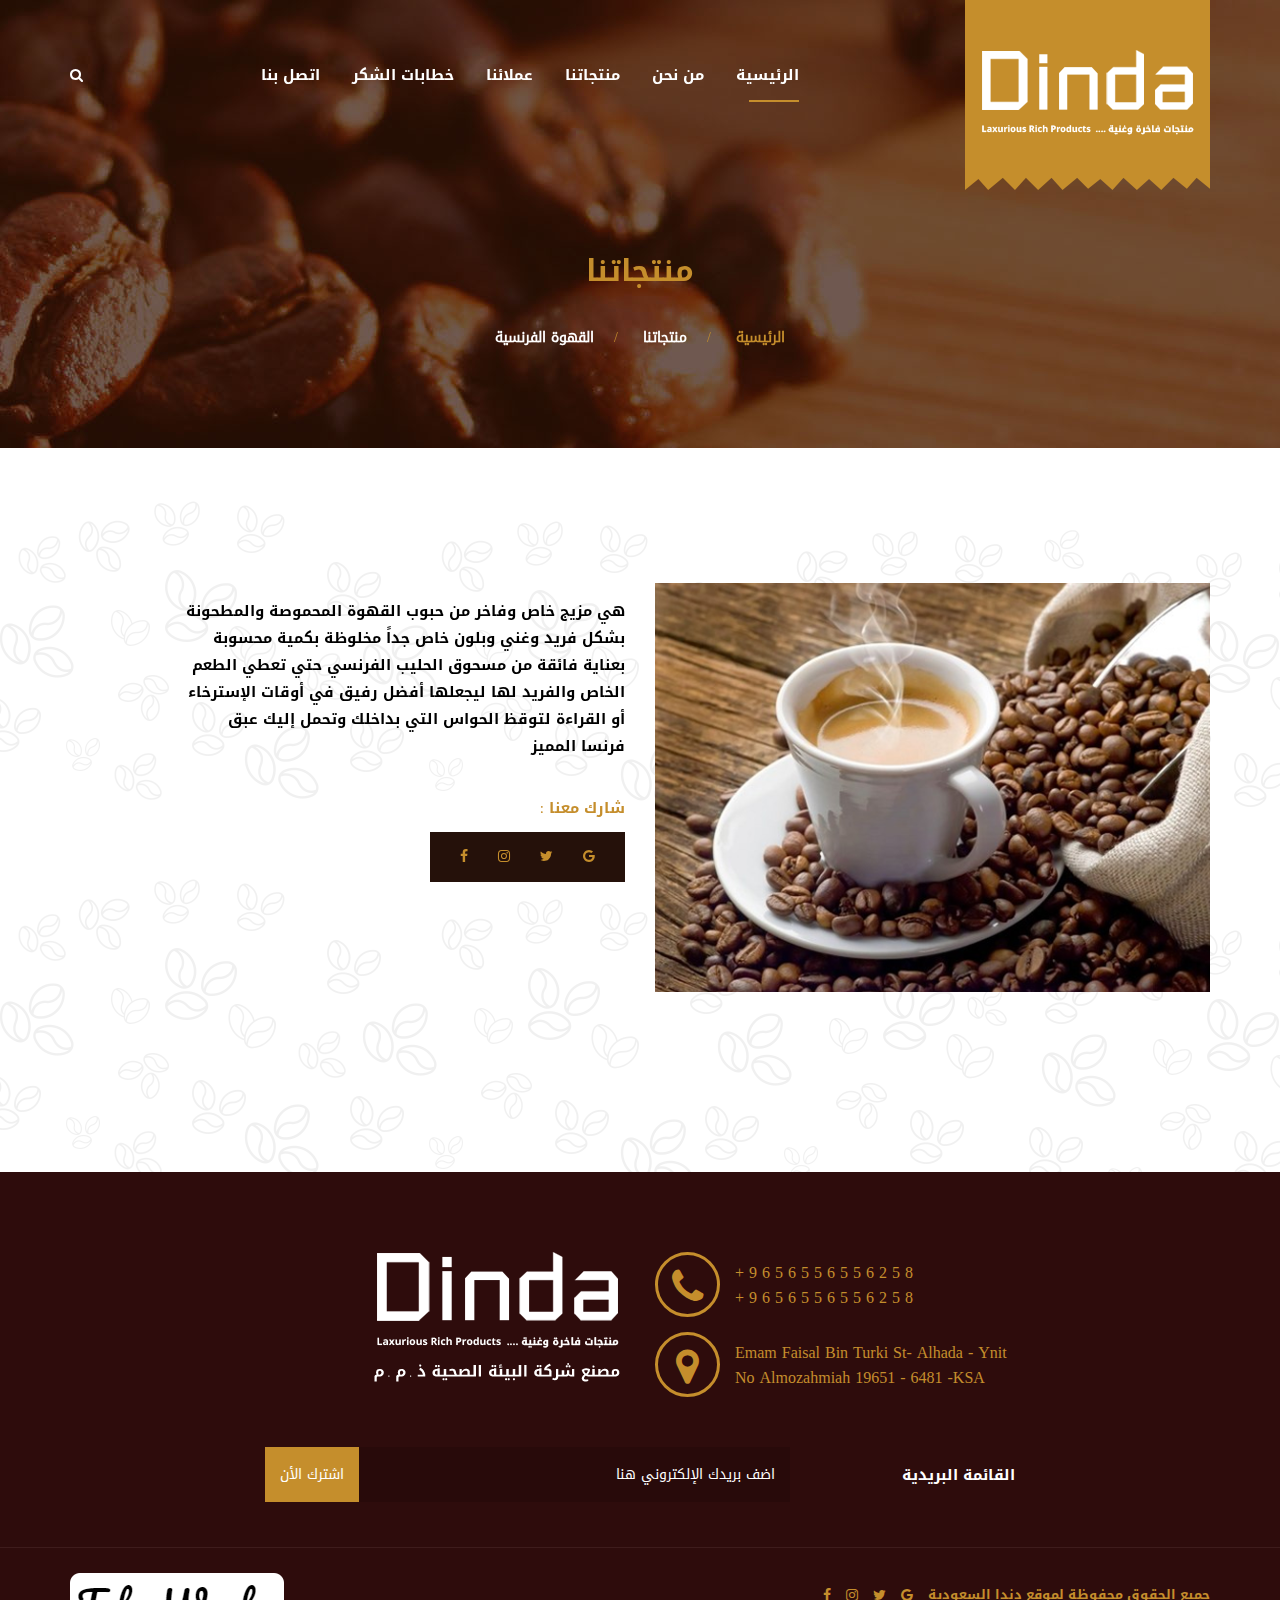
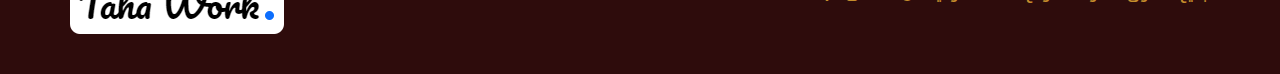
<file: productDetails.html>
<!DOCTYPE html>
<html>
<head>
    
   <meta charset="UTF-8" />
    <!-- IE Compatibility Meta -->
   <meta http-equiv="X-UA-Compatible" content="IE=edge">
    <!-- First Mobile Meta  -->
   <meta name="viewport" content="width=device-width, initial-scale=1">
    
    <title></title>
    
    <link href="css/font.css" rel='stylesheet' type='text/css'>

    <link rel="stylesheet" href="css/bootstrap.css" />
    <link rel="stylesheet" href="css/bootstrap-rtl.css" />
    <link rel="stylesheet" href="css/font-awesome.min.css" />
    <link rel="stylesheet" href="css/jquery.bxslider.css" />
    <link rel="stylesheet" href="css/owl.carousel.css" />
    <link rel="stylesheet" href="css/jquery.mmenu.all.css" />
    <link rel="stylesheet" href="css/photoswipe.css" />
    <link rel="stylesheet" href="css/default-skin.css" />
    <link rel="stylesheet" href="css/style.css" />
    <link rel="stylesheet" href="css/responisve.css" />
        
          
   <!--[if lt IE 9]>
       <script src="js/html5shiv.min.js"></script>
       <script src="js/respond.min.js"></script>
   <![endif]-->
  
    
</head>
<body>

    
   <header class="header">
   	
   		<div class="container clearfix">
   			
   			<a href="#"class="logo"><img src="images/logo.png" /></a>
   			<ul class="navBar hidden-sm hidden-xs">
   				<li class="active"><a href="#">الرئيسية</a></li>
   				<li><a href="#">من نحن</a></li>
   				<li><a href="#">منتجاتنا</a></li>
   				<li><a href="#">عملائنا</a></li>
   				<li><a href="#">خطابات الشكر</a></li>
   				<li><a href="#">اتصل بنا</a></li>
   			</ul>
   			
            <a class="open-menu visable-xs visable-sm" href="#menu"><i class="fa fa-bars"></i></a>
    
            <nav id="menu">
                <ul>
	   				<li class="active"><a href="#">الرئيسية</a></li>
	   				<li><a href="#">من نحن</a></li>
	   				<li><a href="#">منتجاتنا</a></li>
	   				<li><a href="#">عملائنا</a></li>
	   				<li><a href="#">خطابات الشكر</a></li>
	   				<li><a href="#">اتصل بنا</a></li>
                </ul>
            </nav>
    
   			
   			<form class="searchHeader">
   				<i class="fa fa-search"></i>
   				<input type="text" placeholder="بحث" />
   			</form>
   			
   		</div>
   	
   </header>
   
 
        <div class="breadcrumbs">
            
            <img class="bg" src="images/imgSlider.jpg" />
            
            <h2>منتجاتنا</h2>
            
            <ul class="list-unstyled">
                <li class="active"><a href="index.html">الرئيسية</a></li>
                <li><a href="#">منتجاتنا</a></li>
                <li><a>القهوة الفرنسية</a></li>
            </ul>
            
        </div>
        
        <div class="ProductPage">
        	
        	<div class="container">
        		<div class="row">
        			<div class="col-md-6">
        				<img src="images/productpage.png" />
        			</div>
        			<div class="col-md-6">
        				<div class="productContent">
        					<p>هي مزيج خاص وفاخر من حبوب القهوة المحموصة والمطحونة بشكل فريد وغني وبلون خاص جداً مخلوظة بكمية محسوبة بعناية فائقة من مسحوق الحليب الفرنسي حتي تعطي الطعم الخاص    والفريد    لها ليجعلها أفضل رفيق في أوقات الإسترخاء أو القراءة لتوقظ  الحواس التي بداخلك وتحمل إليك عبق فرنسا المميز</p>
        					<h2>شارك معنا :</h2>
        					<ul>
		    					<li><a href="#" class="fa fa-facebook"></a></li>
		    					<li><a href="#" class="fa fa-instagram"></a></li>
		    					<li><a href="#" class="fa fa-twitter"></a></li>
		    					<li><a href="#" class="fa fa-google"></a></li>
        					</ul>
        				</div>
        			</div>
        		</div>
        	</div>
        	
        </div>
        
        

		    	
    	<footer>
    		
    		<div class="container">
    			
    			<div class="row">
    				<div class="col-md-8 center-block">
    					
    					<div class="row">
    						<div class="col-md-6">
    							<ul class="contactFooter">
    								<li class="clearfix">
    									<i class="fa fa-phone"></i>
    									<p class="numbers">+9656556556258<br>+9656556556258</p>
    								</li>
    								<li class="clearfix">
    									<i class="fa fa-map-marker"></i>
    									<p>Emam Faisal Bin Turki St- Alhada - Ynit <br>  No Almozahmiah 19651 - 6481 -KSA</p>
    								</li>
    								
    							</ul>
    							
    						</div>
    						<div class="col-md-6">
    							<a href="#"><img src="images/logoFooter.png" /></a>
    						</div>
    					</div>
    				
    					<form class="FormFooter clearfix">
    						<h2>القائمة البريدية</h2>
    						<div class="formFloat">
    							<input type="text" placeholder="اضف بريدك الإلكتروني هنا" />
    							<button>اشترك الأن</button>
    						</div>
    					</form>
    				
    				</div>
    			</div>
    			
    		</div>
    		<div class="footerDown">
    			<div class="container clearfix">
    				
    				<p>جميع الحقوق محفوظة لموقع دندا السعودية</p>
    				<ul class="clearfix">
    					<li><a href="#" class="fa fa-facebook"></a></li>
    					<li><a href="#" class="fa fa-instagram"></a></li>
    					<li><a href="#" class="fa fa-twitter"></a></li>
    					<li><a href="#" class="fa fa-google"></a></li>
    				</ul>
    				
    				<a href="#" class="logoServer"><img src="images/logoTaha.png" /></a>
    				
    			</div>
    		</div>
    		
    	</footer>
    
    
    
    
    
    
    
    
     
     
     
     
    
    <script src="js/jquery-1.11.2.min.js"></script>
    <script src="js/bootstrap.min.js"></script>
    <script src="js/jquery.bxslider.min.js"></script>
    <script src="js/owl.carousel.js"></script>
    <script src="js/jquery.mmenu.min.all.js"></script>
    <script src="js/photoswipe.min.js"></script>
    <script src="js/photoswipe-ui-default.js"></script>
    <script src="js/custom.js"></script>
    
</body>

</html>
</file>
<file: css/font.css>
/*
= = = = = = = = = = = = = = = = = = = = = = = = = = = = = = = = =  
=     00   00 00 00   00 00 00   00 00 00   00 00 00   00 00    =
=     00   00    00        00    00    00   00    00   00       =
=     00   00    00      00      00    00   00    00   00       =
=     00   00    00    00        00    00   00    00   00       =
=  00 00   00 00 00   00 00 00   00 00 00   00 00 00   00       =
= = = = = = = = = = = = = = = = = = = = = = = = = = = = = = = = =
*/
@font-face {
    font-family: 'DroidArabicKufiBold';
        src: url('../fonts/DroidArabicKufiBold.ttf') format('truetype');
    font-weight: bold;
    font-style: normal;
      }

@font-face {
    font-family: 'DroidArabicKufiRegular';
        src: url('../fonts/DroidArabicKufiRegular.ttf') format('truetype');
    font-weight: normal;
    font-style: normal;
      }

 /* The following rules are deprecated. */ 

@font-face {
    font-family: 'Droid Arabic Kufi';
        src: url('../fonts/DroidArabicKufiBold.ttf') format('truetype');
    font-weight: bold;
    font-style: normal;
      }



@font-face {
    font-family: 'Droid Arabic Kufi';
        src: url('../fonts/DroidArabicKufiRegular.ttf') format('truetype');
    font-weight: normal;
    font-style: normal;
      }
</file>
<file: css/photoswipe.css>
/*! PhotoSwipe main CSS by Dmitry Semenov | photoswipe.com | MIT license */
/*
	Styles for basic PhotoSwipe functionality (sliding area, open/close transitions)
*/
/* pswp = photoswipe */
.pswp {
  display: none;
  position: absolute;
  width: 100%;
  height: 100%;
  left: 0;
  top: 0;
  overflow: hidden;
  -ms-touch-action: none;
  touch-action: none;
  z-index: 1500;
  -webkit-text-size-adjust: 100%;
  /* create separate layer, to avoid paint on window.onscroll in webkit/blink */
  -webkit-backface-visibility: hidden;
  outline: none; }
  .pswp * {
    -webkit-box-sizing: border-box;
            box-sizing: border-box; }
  .pswp img {
    max-width: none; }

/* style is added when JS option showHideOpacity is set to true */
.pswp--animate_opacity {
  /* 0.001, because opacity:0 doesn't trigger Paint action, which causes lag at start of transition */
  opacity: 0.001;
  will-change: opacity;
  /* for open/close transition */
  -webkit-transition: opacity 333ms cubic-bezier(0.4, 0, 0.22, 1);
          transition: opacity 333ms cubic-bezier(0.4, 0, 0.22, 1); }

.pswp--open {
  display: block; }

.pswp--zoom-allowed .pswp__img {
  /* autoprefixer: off */
  cursor: -webkit-zoom-in;
  cursor: -moz-zoom-in;
  cursor: zoom-in; }

.pswp--zoomed-in .pswp__img {
  /* autoprefixer: off */
  cursor: -webkit-grab;
  cursor: -moz-grab;
  cursor: grab; }

.pswp--dragging .pswp__img {
  /* autoprefixer: off */
  cursor: -webkit-grabbing;
  cursor: -moz-grabbing;
  cursor: grabbing; }

/*
	Background is added as a separate element.
	As animating opacity is much faster than animating rgba() background-color.
*/
.pswp__bg {
  position: absolute;
  left: 0;
  top: 0;
  width: 100%;
  height: 100%;
  background: #000;
  opacity: 0;
  -webkit-backface-visibility: hidden;
  will-change: opacity; }

.pswp__scroll-wrap {
  position: absolute;
  left: 0;
  top: 0;
  width: 100%;
  height: 100%;
  overflow: hidden; }

.pswp__container,
.pswp__zoom-wrap {
  -ms-touch-action: none;
  touch-action: none;
  position: absolute;
  left: 0;
  right: 0;
  top: 0;
  bottom: 0; }

/* Prevent selection and tap highlights */
.pswp__container,
.pswp__img {
  -webkit-user-select: none;
  -moz-user-select: none;
  -ms-user-select: none;
      user-select: none;
  -webkit-tap-highlight-color: transparent;
  -webkit-touch-callout: none; }

.pswp__zoom-wrap {
  position: absolute;
  width: 100%;
  -webkit-transform-origin: left top;
  -ms-transform-origin: left top;
  transform-origin: left top;
  /* for open/close transition */
  -webkit-transition: -webkit-transform 333ms cubic-bezier(0.4, 0, 0.22, 1);
          transition: transform 333ms cubic-bezier(0.4, 0, 0.22, 1); }

.pswp__bg {
  will-change: opacity;
  /* for open/close transition */
  -webkit-transition: opacity 333ms cubic-bezier(0.4, 0, 0.22, 1);
          transition: opacity 333ms cubic-bezier(0.4, 0, 0.22, 1); }

.pswp--animated-in .pswp__bg,
.pswp--animated-in .pswp__zoom-wrap {
  -webkit-transition: none;
  transition: none; }

.pswp__container,
.pswp__zoom-wrap {
  -webkit-backface-visibility: hidden; }

.pswp__item {
  position: absolute;
  left: 0;
  right: 0;
  top: 0;
  bottom: 0;
  overflow: hidden; }

.pswp__img {
  position: absolute;
  width: auto;
  height: auto;
  top: 0;
  left: 0; }

/*
	stretched thumbnail or div placeholder element (see below)
	style is added to avoid flickering in webkit/blink when layers overlap
*/
.pswp__img--placeholder {
  -webkit-backface-visibility: hidden; }

/*
	div element that matches size of large image
	large image loads on top of it
*/
.pswp__img--placeholder--blank {
  background: #222; }

.pswp--ie .pswp__img {
  width: 100% !important;
  height: auto !important;
  left: 0;
  top: 0; }

/*
	Error message appears when image is not loaded
	(JS option errorMsg controls markup)
*/
.pswp__error-msg {
  position: absolute;
  left: 0;
  top: 50%;
  width: 100%;
  text-align: center;
  font-size: 14px;
  line-height: 16px;
  margin-top: -8px;
  color: #CCC; }

.pswp__error-msg a {
  color: #CCC;
  text-decoration: underline; }
</file>
<file: css/default-skin.css>
/*! PhotoSwipe Default UI CSS by Dmitry Semenov | photoswipe.com | MIT license */
/*

	Contents:

	1. Buttons
	2. Share modal and links
	3. Index indicator ("1 of X" counter)
	4. Caption
	5. Loading indicator
	6. Additional styles (root element, top bar, idle state, hidden state, etc.)

*/
/*
	
	1. Buttons

 */
/* <button> css reset */
.pswp__button {
  width: 44px;
  height: 44px;
  position: relative;
  background: none;
  cursor: pointer;
  overflow: visible;
  -webkit-appearance: none;
  display: block;
  border: 0;
  padding: 0;
  margin: 0;
  float: right;
  opacity: 0.75;
  -webkit-transition: opacity 0.2s;
          transition: opacity 0.2s;
  -webkit-box-shadow: none;
          box-shadow: none; }
  .pswp__button:focus,
  .pswp__button:hover {
    opacity: 1; }
  .pswp__button:active {
    outline: none;
    opacity: 0.9; }
  .pswp__button::-moz-focus-inner {
    padding: 0;
    border: 0; }

/* pswp__ui--over-close class it added when mouse is over element that should close gallery */
.pswp__ui--over-close .pswp__button--close {
  opacity: 1; }

.pswp__button,
.pswp__button--arrow--left:before,
.pswp__button--arrow--right:before {
  background: url(../images/default-skin.png) 0 0 no-repeat;
  background-size: 264px 88px;
  width: 44px;
  height: 44px; }

@media (-webkit-min-device-pixel-ratio: 1.1), (-webkit-min-device-pixel-ratio: 1.09375), (min-resolution: 105dpi), (min-resolution: 1.1dppx) {
  /* Serve SVG sprite if browser supports SVG and resolution is more than 105dpi */
  .pswp--svg .pswp__button,
  .pswp--svg .pswp__button--arrow--left:before,
  .pswp--svg .pswp__button--arrow--right:before {
    background-image: url(default-skin.svg); }
  .pswp--svg .pswp__button--arrow--left,
  .pswp--svg .pswp__button--arrow--right {
    background: none; } }

.pswp__button--close {
  background-position: 0 -44px; }

.pswp__button--share {
  background-position: -44px -44px; }

.pswp__button--fs {
  display: none; }

.pswp--supports-fs .pswp__button--fs {
  display: block; }

.pswp--fs .pswp__button--fs {
  background-position: -44px 0; }

.pswp__button--zoom {
  display: none;
  background-position: -88px 0; }

.pswp--zoom-allowed .pswp__button--zoom {
  display: block; }

.pswp--zoomed-in .pswp__button--zoom {
  background-position: -132px 0; }

/* no arrows on touch screens */
.pswp--touch .pswp__button--arrow--left,
.pswp--touch .pswp__button--arrow--right {
  visibility: hidden; }

/*
	Arrow buttons hit area
	(icon is added to :before pseudo-element)
*/
.pswp__button--arrow--left,
.pswp__button--arrow--right {
  background: none;
  top: 50%;
  margin-top: -50px;
  width: 70px;
  height: 100px;
  position: absolute; }

.pswp__button--arrow--left {
  left: 0; }

.pswp__button--arrow--right {
  right: 0; }

.pswp__button--arrow--left:before,
.pswp__button--arrow--right:before {
  content: '';
  top: 35px;
  background-color: rgba(0, 0, 0, 0.3);
  height: 30px;
  width: 32px;
  position: absolute; }

.pswp__button--arrow--left:before {
  left: 6px;
  background-position: -138px -44px; }

.pswp__button--arrow--right:before {
  right: 6px;
  background-position: -94px -44px; }

/*

	2. Share modal/popup and links

 */
.pswp__counter,
.pswp__share-modal {
  -webkit-user-select: none;
  -moz-user-select: none;
  -ms-user-select: none;
      user-select: none; }

.pswp__share-modal {
  display: block;
  background: rgba(0, 0, 0, 0.5);
  width: 100%;
  height: 100%;
  top: 0;
  left: 0;
  padding: 10px;
  position: absolute;
  z-index: 1600;
  opacity: 0;
  -webkit-transition: opacity 0.25s ease-out;
          transition: opacity 0.25s ease-out;
  -webkit-backface-visibility: hidden;
  will-change: opacity; }

.pswp__share-modal--hidden {
  display: none; }

.pswp__share-tooltip {
  z-index: 1620;
  position: absolute;
  background: #FFF;
  top: 56px;
  border-radius: 2px;
  display: block;
  width: auto;
  right: 44px;
  -webkit-box-shadow: 0 2px 5px rgba(0, 0, 0, 0.25);
          box-shadow: 0 2px 5px rgba(0, 0, 0, 0.25);
  -webkit-transform: translateY(6px);
      -ms-transform: translateY(6px);
          transform: translateY(6px);
  -webkit-transition: -webkit-transform 0.25s;
          transition: transform 0.25s;
  -webkit-backface-visibility: hidden;
  will-change: transform; }
  .pswp__share-tooltip a {
    display: block;
    padding: 8px 12px;
    color: #000;
    text-decoration: none;
    font-size: 14px;
    line-height: 18px; }
    .pswp__share-tooltip a:hover {
      text-decoration: none;
      color: #000; }
    .pswp__share-tooltip a:first-child {
      /* round corners on the first/last list item */
      border-radius: 2px 2px 0 0; }
    .pswp__share-tooltip a:last-child {
      border-radius: 0 0 2px 2px; }

.pswp__share-modal--fade-in {
  opacity: 1; }
  .pswp__share-modal--fade-in .pswp__share-tooltip {
    -webkit-transform: translateY(0);
        -ms-transform: translateY(0);
            transform: translateY(0); }

/* increase size of share links on touch devices */
.pswp--touch .pswp__share-tooltip a {
  padding: 16px 12px; }

a.pswp__share--facebook:before {
  content: '';
  display: block;
  width: 0;
  height: 0;
  position: absolute;
  top: -12px;
  right: 15px;
  border: 6px solid transparent;
  border-bottom-color: #FFF;
  -webkit-pointer-events: none;
  -moz-pointer-events: none;
  pointer-events: none; }

a.pswp__share--facebook:hover {
  background: #3E5C9A;
  color: #FFF; }
  a.pswp__share--facebook:hover:before {
    border-bottom-color: #3E5C9A; }

a.pswp__share--twitter:hover {
  background: #55ACEE;
  color: #FFF; }

a.pswp__share--pinterest:hover {
  background: #CCC;
  color: #CE272D; }

a.pswp__share--download:hover {
  background: #DDD; }

/*

	3. Index indicator ("1 of X" counter)

 */
.pswp__counter {
  position: absolute;
  left: 0;
  top: 0;
  height: 44px;
  font-size: 13px;
  line-height: 44px;
  color: #FFF;
  opacity: 0.75;
  padding: 0 10px; }

/*
	
	4. Caption

 */
.pswp__caption {
  position: absolute;
  left: 0;
  bottom: 0;
  width: 100%;
  min-height: 44px; }
  .pswp__caption small {
    font-size: 11px;
    color: #BBB; }

.pswp__caption__center {
  text-align: left;
  max-width: 420px;
  margin: 0 auto;
  font-size: 13px;
  padding: 10px;
  line-height: 20px;
  color: #CCC; }

.pswp__caption--empty {
  display: none; }

/* Fake caption element, used to calculate height of next/prev image */
.pswp__caption--fake {
  visibility: hidden; }

/*

	5. Loading indicator (preloader)

	You can play with it here - http://codepen.io/dimsemenov/pen/yyBWoR

 */
.pswp__preloader {
  width: 44px;
  height: 44px;
  position: absolute;
  top: 0;
  left: 50%;
  margin-left: -22px;
  opacity: 0;
  -webkit-transition: opacity 0.25s ease-out;
          transition: opacity 0.25s ease-out;
  will-change: opacity;
  direction: ltr; }

.pswp__preloader__icn {
  width: 20px;
  height: 20px;
  margin: 12px; }

.pswp__preloader--active {
  opacity: 1; }
  .pswp__preloader--active .pswp__preloader__icn {
    /* We use .gif in browsers that don't support CSS animation */
    background: url(preloader.gif) 0 0 no-repeat; }

.pswp--css_animation .pswp__preloader--active {
  opacity: 1; }
  .pswp--css_animation .pswp__preloader--active .pswp__preloader__icn {
    -webkit-animation: clockwise 500ms linear infinite;
            animation: clockwise 500ms linear infinite; }
  .pswp--css_animation .pswp__preloader--active .pswp__preloader__donut {
    -webkit-animation: donut-rotate 1000ms cubic-bezier(0.4, 0, 0.22, 1) infinite;
            animation: donut-rotate 1000ms cubic-bezier(0.4, 0, 0.22, 1) infinite; }

.pswp--css_animation .pswp__preloader__icn {
  background: none;
  opacity: 0.75;
  width: 14px;
  height: 14px;
  position: absolute;
  left: 15px;
  top: 15px;
  margin: 0; }

.pswp--css_animation .pswp__preloader__cut {
  /* 
			The idea of animating inner circle is based on Polymer ("material") loading indicator 
			 by Keanu Lee https://blog.keanulee.com/2014/10/20/the-tale-of-three-spinners.html
		*/
  position: relative;
  width: 7px;
  height: 14px;
  overflow: hidden; }

.pswp--css_animation .pswp__preloader__donut {
  -webkit-box-sizing: border-box;
          box-sizing: border-box;
  width: 14px;
  height: 14px;
  border: 2px solid #FFF;
  border-radius: 50%;
  border-left-color: transparent;
  border-bottom-color: transparent;
  position: absolute;
  top: 0;
  left: 0;
  background: none;
  margin: 0; }

@media screen and (max-width: 1024px) {
  .pswp__preloader {
    position: relative;
    left: auto;
    top: auto;
    margin: 0;
    float: right; } }

@-webkit-keyframes clockwise {
  0% {
    -webkit-transform: rotate(0deg);
            transform: rotate(0deg); }
  100% {
    -webkit-transform: rotate(360deg);
            transform: rotate(360deg); } }

@keyframes clockwise {
  0% {
    -webkit-transform: rotate(0deg);
            transform: rotate(0deg); }
  100% {
    -webkit-transform: rotate(360deg);
            transform: rotate(360deg); } }

@-webkit-keyframes donut-rotate {
  0% {
    -webkit-transform: rotate(0);
            transform: rotate(0); }
  50% {
    -webkit-transform: rotate(-140deg);
            transform: rotate(-140deg); }
  100% {
    -webkit-transform: rotate(0);
            transform: rotate(0); } }

@keyframes donut-rotate {
  0% {
    -webkit-transform: rotate(0);
            transform: rotate(0); }
  50% {
    -webkit-transform: rotate(-140deg);
            transform: rotate(-140deg); }
  100% {
    -webkit-transform: rotate(0);
            transform: rotate(0); } }

/*
	
	6. Additional styles

 */
/* root element of UI */
.pswp__ui {
  -webkit-font-smoothing: auto;
  visibility: visible;
  opacity: 1;
  z-index: 1550; }

/* top black bar with buttons and "1 of X" indicator */
.pswp__top-bar {
  position: absolute;
  left: 0;
  top: 0;
  height: 44px;
  width: 100%; }

.pswp__caption,
.pswp__top-bar,
.pswp--has_mouse .pswp__button--arrow--left,
.pswp--has_mouse .pswp__button--arrow--right {
  -webkit-backface-visibility: hidden;
  will-change: opacity;
  -webkit-transition: opacity 333ms cubic-bezier(0.4, 0, 0.22, 1);
          transition: opacity 333ms cubic-bezier(0.4, 0, 0.22, 1); }

/* pswp--has_mouse class is added only when two subsequent mousemove events occur */
.pswp--has_mouse .pswp__button--arrow--left,
.pswp--has_mouse .pswp__button--arrow--right {
  visibility: visible; }

.pswp__top-bar,
.pswp__caption {
  background-color: rgba(0, 0, 0, 0.5); }

/* pswp__ui--fit class is added when main image "fits" between top bar and bottom bar (caption) */
.pswp__ui--fit .pswp__top-bar,
.pswp__ui--fit .pswp__caption {
  background-color: rgba(0, 0, 0, 0.3); }

/* pswp__ui--idle class is added when mouse isn't moving for several seconds (JS option timeToIdle) */
.pswp__ui--idle .pswp__top-bar {
  opacity: 0; }

.pswp__ui--idle .pswp__button--arrow--left,
.pswp__ui--idle .pswp__button--arrow--right {
  opacity: 0; }

/*
	pswp__ui--hidden class is added when controls are hidden
	e.g. when user taps to toggle visibility of controls
*/
.pswp__ui--hidden .pswp__top-bar,
.pswp__ui--hidden .pswp__caption,
.pswp__ui--hidden .pswp__button--arrow--left,
.pswp__ui--hidden .pswp__button--arrow--right {
  /* Force paint & create composition layer for controls. */
  opacity: 0.001; }

/* pswp__ui--one-slide class is added when there is just one item in gallery */
.pswp__ui--one-slide .pswp__button--arrow--left,
.pswp__ui--one-slide .pswp__button--arrow--right,
.pswp__ui--one-slide .pswp__counter {
  display: none; }

.pswp__element--disabled {
  display: none !important; }

.pswp--minimal--dark .pswp__top-bar {
  background: none; }
</file>
<file: css/style.css>
/* ------------------------------------------ */
/*         General & Basic Styles
/* ------------------------------------------ */

body,html
{
	height:100%
}

body
{
	font-family: 'DroidArabicKufiRegular'; 
}


h1,h2,h3,h4,h5,h6
{
	margin-top:0;
	margin-bottom:0
}

ul
{
	margin-bottom:0;
	padding-right:0;
	list-style:none
}

p
{
	margin-bottom:0
}

a
{
	text-decoration:none!important;
	outline:none;
	-webkit-transition:all 0.3s;
	-moz-transition:all 0.3s;
	-o-transition:all 0.3s;
	transition:all 0.3s;
}

a:hover, a:active, a:focus {
    outline: 0;
}

.center-block
{
	float:none
}

.background-cover
{
	-webkit-background-size:cover!important;
	-moz-background-size:cover!important;
	-o-background-size:cover!important;
	background-size:cover!important;
}

input,
textarea,
button,
select
{
	outline:none;
}

input[type="number"]::-webkit-inner-spin-button
{
   -webkit-appearance: none;
    display: none;
}

.bx-wrapper
{
	margin-bottom:0
}

.bx-wrapper .bx-viewport
{
	background:none;
	box-shadow:none;
	border:none;
	left:0
}

.styleTitle
{
	font-size:40px;
	color:#33110f;
	position:relative;
	padding-bottom:25px;
	text-align:center;
	margin-bottom:75px;
	font-family:"DroidArabicKufiBold";
}

.styleTitle:before
{
	content:"";
	position:absolute;
	left:calc(50% - 8.5px);
	bottom:5px;
	width:17px;
	height:3px;
	background-color:#c58e2c
}

.styleTitle:after
{
	content:"";
	position:absolute;
	left:calc(50% - 12.5px);
	bottom:0px;
	width:25px;
	height:3px;
	background-color:#c58e2c
}

.Owl
{
    direction:ltr;
}


/* ------------------------------------------ */
/*         Header
/* ------------------------------------------ */

.header
{
	position:absolute;
	top:0;
	right:0;
	width:100%;
	z-index:99
}

.header .logo
{
	float:right;
	margin-left:150px
}

.header .navBar
{
	float:right;
}

.header .navBar li
{
	float:right;
	padding:65px 16px
}

.header .navBar li a
{
	display:block;
	padding-bottom:16px;
	font-size:15px;
	color:#fff;
	position:relative;
	font-family: 'DroidArabicKufiBold';
}

.header .navBar li.active a:before
{
	content:"";
	width:80%;
	height:2px;
	background-color:#c58e2c;
	position:absolute;
	right:0;
	bottom:0
}

.header .searchHeader
{
	float:left;
	position:relative;
	width:150px;
	margin-top:63px
}

.header .searchHeader i
{
	position:absolute;
	left:0;
	top:5px;
	color:#fff;
	cursor:pointer
}

.header .searchHeader input
{
	width:0%;
	background:none;
	color:#fff;
	float:left;
	padding-bottom:5px;
	border:none;
	opacity:0;
	border-bottom:1px solid #fff;
    -webkit-transition:all 0.3s;
    -moz-transition:all 0.3s;
    -o-transition:all 0.3s;
    transition:all 0.3s;
}

.header .searchHeader input.active
{
	width:100%;
	opacity: 1
}

.header .searchHeader input::-webkit-input-placeholder { /* Chrome/Opera/Safari */
  color: #fff;
}
.header .searchHeader input::-moz-placeholder { /* Firefox 19+ */
  color: #fff;
}
.header .searchHeader input:-ms-input-placeholder { /* IE 10+ */
  color: #fff;
}
.header .searchHeader input:-moz-placeholder { /* Firefox 18- */
  color: #fff;
}


.open-menu
{
	display:inline-block;
	width:35px;
	height:35px;
	margin-top:40px;
	line-height:32px;
	font-size:23px;
	float:left;
	cursor:pointer;
	margin-right:15px;
	color:#fff;
	display:none;
	border:2px solid #fff;
	text-align:center
}

.open-menu:hover,
.open-menu:focus
{
	color:#fff
}

.mm-menu
{
	background-color:#fff;
	z-index:99999999
}

.mm-search 
{
	height:46px;
	position:relative
}

.mm-search:before
{
	content:"\f002";
	font: normal normal normal 14px/1 FontAwesome;
	position:absolute;
    top: 15px;
    right: 17px;
	color:#c58e2c;
    display: block;
    border:1px solid #c58e2c;
    text-align:center;
	width:30px;
	height:30px;
	line-height:29px;
}

.mm-menu .mm-search input
{
    width: 100%;
    height: 46px;
    line-height: 39px;
    background-color: rgba(197, 142, 44, 0.16);
    border: 1px solid #c58e2c;
    border-radius: 3px;
    font-size: 15px;
    padding-right: 45px;
	color:#c58e2c;
	outline:none
}

.mm-navbar.mm-hasbtns
{
    padding:7px 9px 0;
    border-bottom:none
}

.mm-navbar .mm-title
{
	color:#c58e2c!important;
    line-height: 50px;
    text-align:right;
    font-size: 17px;
    position:relative;
    padding-right: 30px;
}

.mm-navbar .mm-title:after
{
	content:"\f015";
	font: normal normal normal 14px/1 FontAwesome;
	position:absolute;
    top: 24px;
    right: 0;
    color: #c58e2c;
    font-size: 22px;
}

.mm-hasnavbar-top-2 .mm-panels
{
	top:111px;
}

.menu .list-menu .list-title h2 i
{
    margin-left: 25px;
    font-size: 35px;
}

.mm-navbar .mm-close,
.mm-navbar .mm-btn:first-child
{
    display: inline-block;
    width: 35px;
    height: 35px;
    line-height: 35px;
    text-align: center;
    background-color: rgba(197, 142, 44, 0.16);
    border: 1px solid #c58e2c;
    color: #c58e2c;
    font-size: 22px;
    opacity: 1;
    left: 10px;
    right: auto!important;
    top: 25px;
    padding: 0;
}

.mm-close:after
{
    content: 'x';
    position: absolute;
    bottom: 0px;
    left: 10px;
    color: #c58e2c;
}

.mm-navbar .mm-btn:first-child
{
	z-index:10
}

.mm-navbar .mm-btn:first-child:before
{
	content:"\f104";
	font: normal normal normal 14px/1 FontAwesome;
	-webkit-transform: none;
    -moz-transform: none;
    -ms-transform: none;
    -o-transform:none;
    transform: none;
	left: 11px;
    bottom: 13px;
    border: none;
    font-size: 21px;
    border: none;

}

.mm-panels > .mm-panel > .mm-listview:first-child, 
.mm-panels > .mm-panel > .mm-navbar + .mm-listview
{
	margin-top:0
}

.mm-panels > .mm-panel:before, .mm-panels > .mm-panel:after
{
	height:0
}

.mm-listview
{
	padding:0 10px
}

.mm-listview > li:not(.mm-divider):after
{
	border:none
}

.mm-listview > li
{
	padding-bottom:15px;
	border:none;
	position:relative
}

.mm-listview > li a:last-of-type
{
    height: 40px;
    line-height: 39px;
	color:#c58e2c;
	padding:0 20px;
	border:1px solid #c58e2c;
	display:block;
	border-radius:3px;
	text-decoration:none;
	position:relative;
	-webkit-transition:all 0.3s;
	-moz-transition:all 0.3s;
	-o-transition:all 0.3s;
	transition:all 0.3s;
}

.mm-listview .mm-next
{
	left:0;
	right:auto;
	width: 100%;
	height:40px
}

.mm-listview .mm-next + a, 
.mm-listview .mm-next + span
{
	margin-right:0
}

.mm-listview .mm-next:before
{
	content:"\f100";
    font: normal normal normal 14px/1 FontAwesome;
    position:absolute;
    left: 15px;
	border-left:none;
	color:#c58e2c;
    top: 9px;
    font-size: 22px;
}
.mm-listview .mm-next:after
{
	content:none;
}

.mm-listview > li a:last-of-type:hover,
.mm-listview > li .mm-next:hover ~ a
{
	background-color:#c58e2c;
	color:#fff;
}

.mm-listview > li .mm-next:hover:before
{
	color:#fff
}


/* ------------------------------------------ */
/*         Slider
/* ------------------------------------------ */

.slider
{
    height:800px;
    position:relative 
}

.slider .home-slider img
{
    width:100%;
    height:800px
}

.slider .home-slider .slider-details
{
    padding-top:380px;
    padding-bottom:250px;
    position:absolute;
    right:0;
    top:0;
    width:100%;
    height:100%;
    z-index:1;
    text-align:center
}

.slider .home-slider .slider-details p
{
    font-size:40px;
    font-family:"DroidArabicKufiBold";
    color:#fff;
    line-height:75px
}

.slider .home-slider .slider-details p span
{
	color:#C58E2C
}

.bx-wrapper .bx-pager
{
    padding-top:0
}

.bx-wrapper .bx-pager.bx-default-pager 
{
    position:absolute;
    bottom:150px;
    width:100%;
    right:0;
}


.bx-wrapper .bx-pager.bx-default-pager a
{
    overflow:hidden;
    width: 12px;
    height: 12px;
    border-radius:50%;
    background-color:#c58e2c
}

.bx-wrapper .bx-pager.bx-default-pager a.active
{
    background-color:#fff;
}

.bx-wrapper .bx-pager.bx-default-pager a:hover
{
    background-color:#fff;
}

.the-slider-control .bx-prev
{	
    left: 20px;
}


.the-slider-control li	span i
{
    position:absolute;
    right:0;
    top:calc(50% - 10px);
    z-index:3;
    text-align:center;
    display:block;
    width:45px;
    height:70px;
    line-height:70px;
    font-size:20px;
    background-color:#C58E2C;
    opacity:1;
    color:#fff;
    -webkit-transition: all 0.3s;
    -moz-transition: all 0.3s;
    -o-transition: all 0.3s;
    transition: all 0.3s;
}

.the-slider-control li	span#home-prev i
{
    right:auto;
    left:0
}


/* ------------------------------------------ */
/*         About Us
/* ------------------------------------------ */

.about
{
	background-color:#33110f;
	padding:55px 0
}

.about .img
{
	position:relative;
    margin-bottom: -180px;
}

.about .img .imgAbout
{
	width:100%;
	height:100%
}

.about .img:before
{
	content:"";
	width:100%;
	height:100%;
	border:3px solid #fff;
	position:absolute;
	left:0;
	top:0;
	z-index:4;
  	transform:scale(0.95);
  	-webkit-transform:scale(0.95);
  	-moz-transform:scale(0.95);
  	-o-transform:scale(0.95);
  	-ms-transform:scale(0.95);
}

.about .img .imgMask
{
	position:absolute;
	left:0;
	top:0;
	background-color:rgba(80, 36, 13, 0.5);
	width:100%;
	height:100%;
	z-index:3;
	padding:5%;
	text-align:center
}

.about .img .imgMask img:first-of-type
{
	margin-top:140px
}

.about .img .imgMask h2
{
	font-size:40px;
	color:#ffffff;
	font-family:"DroidArabicKufiBold";
	margin:20px 0 25px
}

.about .img .imgMask .maskImgDown
{
  	transform:rotate(-180deg);
  	-webkit-transform:rotate(-180deg);
  	-moz-transform:rotate(-180deg);
  	-o-transform:rotate(-180deg);
  	-ms-transform:rotate(-180deg);
}

.about p
{
	color:#c58e2c;
	font-size:15px;
	line-height:35px;
	margin-top:50px;
	margin-bottom:60px;
	font-family:"DroidArabicKufiBold";
}

.about a
{
	float:left;
	padding:0 50px;
	height:55px;
	line-height:55px;
	color:#fff;
	font-size:14px;
	font-family:"DroidArabicKufiBold";
	background-color:#c58e2c;
}


/* ------------------------------------------ */
/*         Prodects
/* ------------------------------------------ */

.products
{
	padding:180px 0 130px;
	background:url("../images/bgProdects.png");
}

.products .item
{
	padding:0 5px
}

.products .productDetails
{
	text-align:center;
	padding:35px 25px 50px;
	border-radius:50px;
	background-color:#f9f9f9;
	-webkit-transition:all 0.3s;
	-moz-transition:all 0.3s;
	-o-transition:all 0.3s;
	transition:all 0.3s;
}

.products .productDetails:hover
{
	background-color:#c58e2c
}

.products .productDetails img
{
	width:190px;
	border-radius:50%;
	margin-bottom:35px;
	border:3px solid #c58e2c
}

.products .productDetails a
{
	font-size:15px;
	color:#C58E2C;
	font-family:"DroidArabicKufiBold";
	margin-bottom:20px;
	font-size:14px;
	display:block
}

.products .productDetails p
{
	line-height:27px;
	font-size:14px;
    -webkit-transition:all 0.3s;
    -moz-transition:all 0.3s;
    -o-transition:all 0.3s;
    transition:all 0.3s;
}


.products .productDetails:hover p
{
	color:#fff
}

/* ------------------------------------------ */
/*         litters
/* ------------------------------------------ */

.litters
{
	padding:80px 0 55px;
	background-color:#f9f9f9
}

.litters .item
{
	padding:0 15px
}

.litters .my-gallery
{
	background-color:#fff;
	height:315px;
	line-height:315px;
	text-align:center;
	padding:0 20px;
	cursor:pointer;
	position:relative
}

.litters .my-gallery img
{
	max-width:100%
}

.litters .my-gallery a i
{
	position:absolute;
	right:0;
	bottom:0;
	width:70px;
	height:60px;
	line-height:60px;
	color:#fff;
	font-size:25px;
	opacity:0;
	background-color:#33110F;
	-webkit-transition: all 0.3s;
    -moz-transition: all 0.3s;
    -o-transition: all 0.3s;
    transition: all 0.3s;
}

.litters .my-gallery:hover i
{
	opacity:1
}

.pswp__caption__center
{
	display:none
}

.litters .owl-theme .owl-controls .owl-buttons div
{
    border-radius:0;
    opacity:1;
    background-color:#3d1b19;
    height: 70px;
    line-height: 78px;
    width:45px;
    color:#fff;
    margin:0;
    text-align:center;
    border-radius:0;
    margin-left:5px;
    z-index:6;
    top:calc(50% - 27.5px);
    right:-45px;
    font-size:20px;
    position:absolute;
	-webkit-transition: all 0.3s;
    -moz-transition: all 0.3s;
    -o-transition: all 0.3s;
    transition: all 0.3s;
}

.litters .owl-theme .owl-controls .owl-buttons div.owl-prev
{
	right:auto;
	left:-50px
}

/* ------------------------------------------ */
/*         Footer
/* ------------------------------------------ */

footer
{
	background-color:#2e0c0c;
	padding-top:80px
}


footer .contactFooter
{
	margin-bottom:50px
}

footer .contactFooter li
{
	display:block;
	margin-bottom:15px;
	width:100%
}

footer .contactFooter li i
{
	width:65px;
	height:65px;
	line-height:65px;
	text-align:center;
	font-size:40px;
	color:#c58e2c;
	border:3px solid #c58e2c;
	border-radius:50%;
	float:left;
	margin-right:15px
}

footer .contactFooter li p
{
	float:left;
	color:#c58e2c;
	font-size:16px;
	margin-top:8px;
	width: 77%;
    direction: ltr;
    text-align:left;
    line-height:25px
}

footer .contactFooter li p.numbers
{
	letter-spacing:5px
}

footer .FormFooter
{
	margin-bottom:45px
}

footer .FormFooter h2
{
	font-size:15px;
	color:#ffffff;
	font-family:"DroidArabicKufiBold";
	float:right;
	margin-top:20px
}

footer .FormFooter .formFloat
{
	float:left;
	width:70%;
	position:relative
}

footer .FormFooter .formFloat input
{
	width:100%;
	height:55px;
	background-color:#280a0a;
	padding:0 15px 0 105px;
	border:none;
	color:#fff
}

footer .FormFooter .formFloat input::-webkit-input-placeholder { /* Chrome/Opera/Safari */
  color: #fff;
}
footer .FormFooter .formFloat input::-moz-placeholder { /* Firefox 19+ */
  color: #fff;
}
footer .FormFooter .formFloat input:-ms-input-placeholder { /* IE 10+ */
  color: #fff;
}
footer .FormFooter .formFloat input:-moz-placeholder { /* Firefox 18- */
  color: #fff;
}


footer .FormFooter .formFloat button
{
	position:absolute;
	height:55px;
	left:0;
	top:0;
	line-height:55px;
	text-align:center;
	color:#fff;
	background-color:#c58e2c;
	padding:0 15px;
	border:none;
}

footer .footerDown
{
	border-top:1px solid #3e1c1c;
	padding:25px 0 40px
}

footer .footerDown p
{
	color:#c58e2c;
	font-size:13px;
	font-family:"DroidArabicKufiBold";
	float:right;
    margin-top: 13px;
}

footer .footerDown ul
{
	float: right;
    margin-top: 13px;
}

footer .footerDown ul li
{
	float:left;
	margin-right:15px
}

footer .footerDown ul li a
{
	color:#c58e2c
}

footer .footerDown a.logoServer
{
	float:left
}


/* ------------------------------------------ */
/*         Breadcrumbs
/* ------------------------------------------ */

.breadcrumbs
{
    padding:255px 0 100px;
    text-align:center;
    position:relative;
    overflow: hidden;
}

.breadcrumbs h2
{
	color:#c58e2c;
	font-size:30px;
	font-family:"DroidArabicKufiBold";
	margin-bottom:35px
}


.breadcrumbs img.bg
{
    width: auto;
    height: auto;
    right:0;
    left: 0;
    top:0;
    position:absolute;
    z-index:-1
}

.breadcrumbs ul
{
    margin-top:40px
}

.breadcrumbs ul li 
{
    display:inline-block;
    color:#fff;
}

.breadcrumbs ul li:not(:first-of-type):before
{
    content:"/";
    padding:0 20px;
    color:#c58e2c
}

.breadcrumbs ul li a
{
    color:#fff;
    font-weight:700
}

.breadcrumbs ul li.active a
{
	color:#c58e2c
}


/* ------------------------------------------ */
/*         Contact Us
/* ------------------------------------------ */

.contactUs
{
	padding:100px 0 65px;
	background:url("../images/bgProdects.png");
}

.contactUs .formStyle
{
	padding:85px 70px;
	background-color:#c58e2c
}

.contactUs .formStyle input,
.contactUs .formStyle textarea
{
	height:60px;
	width:100%;
	border:none;
	padding:0 20px;
	background-color:#25110a;
	margin-bottom:20px;
	color:#c58e2c;
	font-family:"DroidArabicKufiBold";
}


.contactUs .formStyle input::-webkit-input-placeholder,
.contactUs .formStyle textarea::-webkit-input-placeholder { /* Chrome/Opera/Safari */
  color: #c58e2c;
}
.contactUs .formStyle input::-moz-placeholder,
.contactUs .formStyle textarea::-webkit-input-placeholder { /* Firefox 19+ */
  color: #c58e2c;
}
.contactUs .formStyle input:-ms-input-placeholder,
.contactUs .formStyle textarea::-webkit-input-placeholder { /* IE 10+ */
  color: #c58e2c;
}
.contactUs .formStyle input:-moz-placeholder,
.contactUs .formStyle textarea::-webkit-input-placeholder { /* Firefox 18- */
  color: #c58e2c;
}

.contactUs .formStyle textarea
{
	height:145px;
	resize:none;
	padding:20px
}

.contactUs .formStyle button
{
	display:block;
	height:60px;
	background-color:#25110a;
	font-family:"DroidArabicKufiBold";
	color:#fff;
	border:none;
	width:100%
}

/* ------------------------------------------ */
/*         Product Details
/* ------------------------------------------ */

.ProductPage
{
	padding:135px 0 180px;
	background:url("../images/bgProdects.png");
}

.ProductPage img
{
	max-width:100%
}

.ProductPage .productContent p
{
	color:#000000;
	font-size:15px;
	line-height:27px;
	margin-bottom:40px;
	font-family:"DroidArabicKufiBold";
	margin-top:15px;
	max-width:80%
}

.ProductPage .productContent  h2
{
	color:#c58e2c;
	font-size:15px;
	font-family:"DroidArabicKufiBold";
	margin-bottom:15px
}

.ProductPage .productContent ul
{
	padding:15px;
	display:inline-block;
	background-color:#25110a;
	
}

.ProductPage .productContent li
{
	float:left;
	padding:0 15px
}

.ProductPage .productContent li a
{
	color:#c58e2c
}
/* ------------------------------------------ */
/*        Clients
/* ------------------------------------------ */

.Clients
{
	padding:130px 0;
	background:url("../images/bgProdects.png");
}

.Clients .img
{
	position:relative;
    display: inline-block;
}

.Clients .img:before
{
	content:"";
	width:100%;
	height:100%;
	border:3px solid #fff;
	position:absolute;
	left:0;
	top:0;
	z-index:4;
  	transform:scale(0.95);
  	-webkit-transform:scale(0.95);
  	-moz-transform:scale(0.95);
  	-o-transform:scale(0.95);
  	-ms-transform:scale(0.95);
}

.Clients .img img
{
	width:100%;
	height:100%
}

.Clients p
{
	margin-top:150px;
	color:#000;
	font-size:15px;
	line-height:35px;
	font-weight:700
}
/* ------------------------------------------ */
/*        About Us
/* ------------------------------------------ */

.AboutPage
{
	padding:105px 0 40px;
	background:url("../images/bgProdects.png");
}

.AboutPage .img
{
	position:relative;
    display: inline-block;
}

.AboutPage .img:before
{
	content:"";
	width:100%;
	height:100%;
	border:3px solid #fff;
	position:absolute;
	left:0;
	top:0;
	z-index:4;
  	transform:scale(0.95);
  	-webkit-transform:scale(0.95);
  	-moz-transform:scale(0.95);
  	-o-transform:scale(0.95);
  	-ms-transform:scale(0.95);
}
.AboutPage .img img
{
	max-width:100%
}

.AboutPage p
{
	color:#000;
	font-size:15px;
	line-height:35px;
	font-weight:700
}

.moreDetails
{
	margin-top:85px
}

.moreDetails .item
{
	padding:0 15px
}

.moreDetails .details
{
	text-align:center;
}

.moreDetails .details img
{
	max-width:100%;
	margin-bottom:20px
}

.moreDetails .details p
{
	font-size:13px;
	color:#000000;
	line-height:35px;
	font-weight:700
}

.ourMission
{
	background-color:#c58e2c;
	padding:50px 0 30px;
}

.ourMission .content
{
	color:#fff;
	text-align:center;
	margin-bottom:20px
}

.ourMission .content i
{
	font-size:50px;
	margin-bottom:20px;
	display:block
}

.ourMission .content h2
{
	font-family:"DroidArabicKufiBold";
	font-size:20px;
	margin-bottom:15px
}

.ourMission .content p
{
	font-family:"DroidArabicKufiBold";
	font-size:15px;
}

/* ------------------------------------------ */
/*        Letters
/* ------------------------------------------ */

.letterPage
{
	padding:100px 0 65px;
	background:url("../images/bgProdects.png");
}


.letterPage .my-gallery
{
	background-color:#fff;
	height:315px;
	line-height:315px;
	text-align:center;
	padding:0 20px;
	position:relative;
	margin-bottom:25px;
	box-shadow: 0px 0px 9px 0px rgba(0, 0, 0, 0.15);
}

.letterPage .my-gallery img
{
	max-width:100%
}
</file>
<file: css/responisve.css>
/*Big Size Screens*/
@media (min-width: 1200px)
{

}

/* small Screens & tablets & Smart phone */
@media (max-width: 991px) 
{
	
	.header .logo
	{
		margin-left:0
	}
	
	.header .logo img
	{
		max-width:150px
	}
	
	.slider .the-slider-control
	{
		display:none
	}
	
	.open-menu
	{
		display:block
	}
	
	.header .searchHeader
	{
		margin-top:45px
	}
	
	.about
	{
		text-align:center
	}
	
	.about .img 
	{
		width:auto;
		height:auto;
		display:inline-block;
		margin-bottom:20px
	}
	
	.about a
	{
		float:none;
		display:inline-block
	}
	
	.litters .owl-theme .owl-controls .owl-buttons div
	{
		right:0;
		opacity:0.5
	}
	
	.litters .owl-theme .owl-controls .owl-buttons div.owl-prev
	{
		left:0
	}
	
	footer
	{
		text-align:center
	}
	
	footer .contactFooter li
	{
		margin-bottom:20px
	}
	
	footer .contactFooter li i
	{
		float:none;
	}
	
	footer .contactFooter li p
	{
		width:100%;
		float:none;
		text-align:center
	}
	

	footer .FormFooter .formFloat
	{
		width:100%;
		float:none
	}
	
	footer .FormFooter h2
	{
		float:none;
		margin-top:35px;
		margin-bottom:20px
	}
	
	
	footer .FormFooter .formFloat input
	{
		padding-left:15px
	}
	
	footer .FormFooter .formFloat button
	{
		position:relative;
		width:100%
	}
	
	footer .footerDown p,
	footer .footerDown ul,
	footer .footerDown a.logoServer
	{
		float:none
	}
	
	footer .footerDown ul
	{
		margin-top:20px;
		margin-bottom:20px
	}
	
	footer .footerDown ul li 
	{
		float:none;
		display:inline-block
	}
	
	footer .logoServer
	{
		display:block;
		margin-top:15px
	}
	
	.ProductPage img,
	.AboutPage .img
	{
		margin-bottom:20px
	}
	
	.ProductPage .productContent p
	{
		max-width:100%
	}
	

	.Clients p
	{
		margin-top:40px
	}
	
	.AboutPage,
	.Clients,
	.ProductPage
	{
		text-align:center
	}
	
	.contactUs .formStyle
	{
		padding-left:15px;
		padding-right:15px
	}
	
	
}

/* Small Screens */
@media (min-width: 768px) and (max-width: 991px) 
{
	
	
}

/* Mobile & Tablets */
@media (max-width: 767px) 
{
	.slider .home-slider .slider-details
	{
	    padding-top: 215px;
	    padding-bottom: 125px;
	}
	
	.slider,
	.slider .home-slider img
	{
	    height: 413px;
	}
	
	.slider .home-slider .slider-details p
	{
		font-size: 17px;;
		line-height: 44px;
    	padding: 0 15px;
	}
	
	.bx-wrapper .bx-pager.bx-default-pager
	{
		bottom:28px
	}
}

/* Tablets */
@media (min-width:480px) and (max-width: 767px)
{

}

/* Mobile */
@media (max-width: 479px) 
{
	.header
	{
		text-align: center
	}
	
	.header .logo
	{
		float:none;
		display:block;
		text-align:center
	}
	
	.header .searchHeader
	{
		float:left;
		display:inline-block;
		margin-top:47px
	}
	
	.header .searchHeader i
	{
		font-size:20px;
		top:-2px
	}
	
	.header .open-menu
	{
		float:right;
	}
	
	
}
</file>
